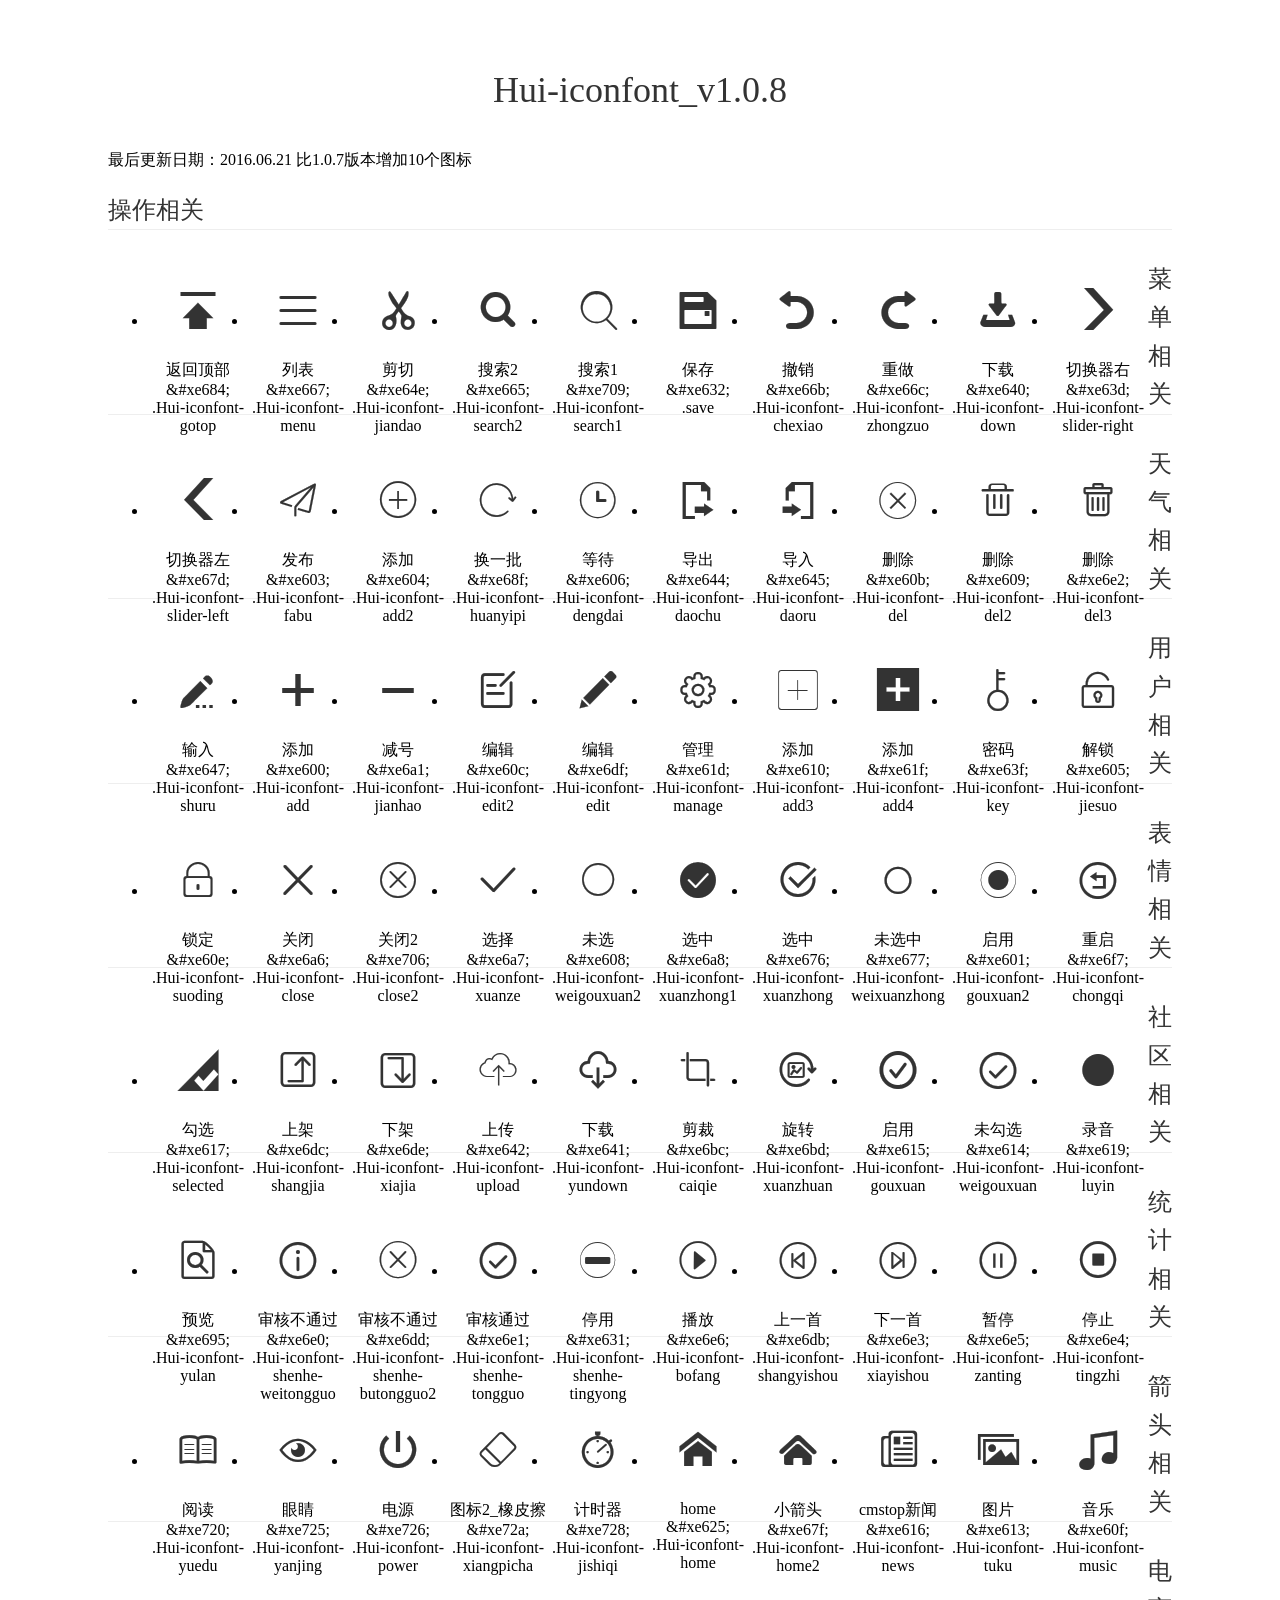
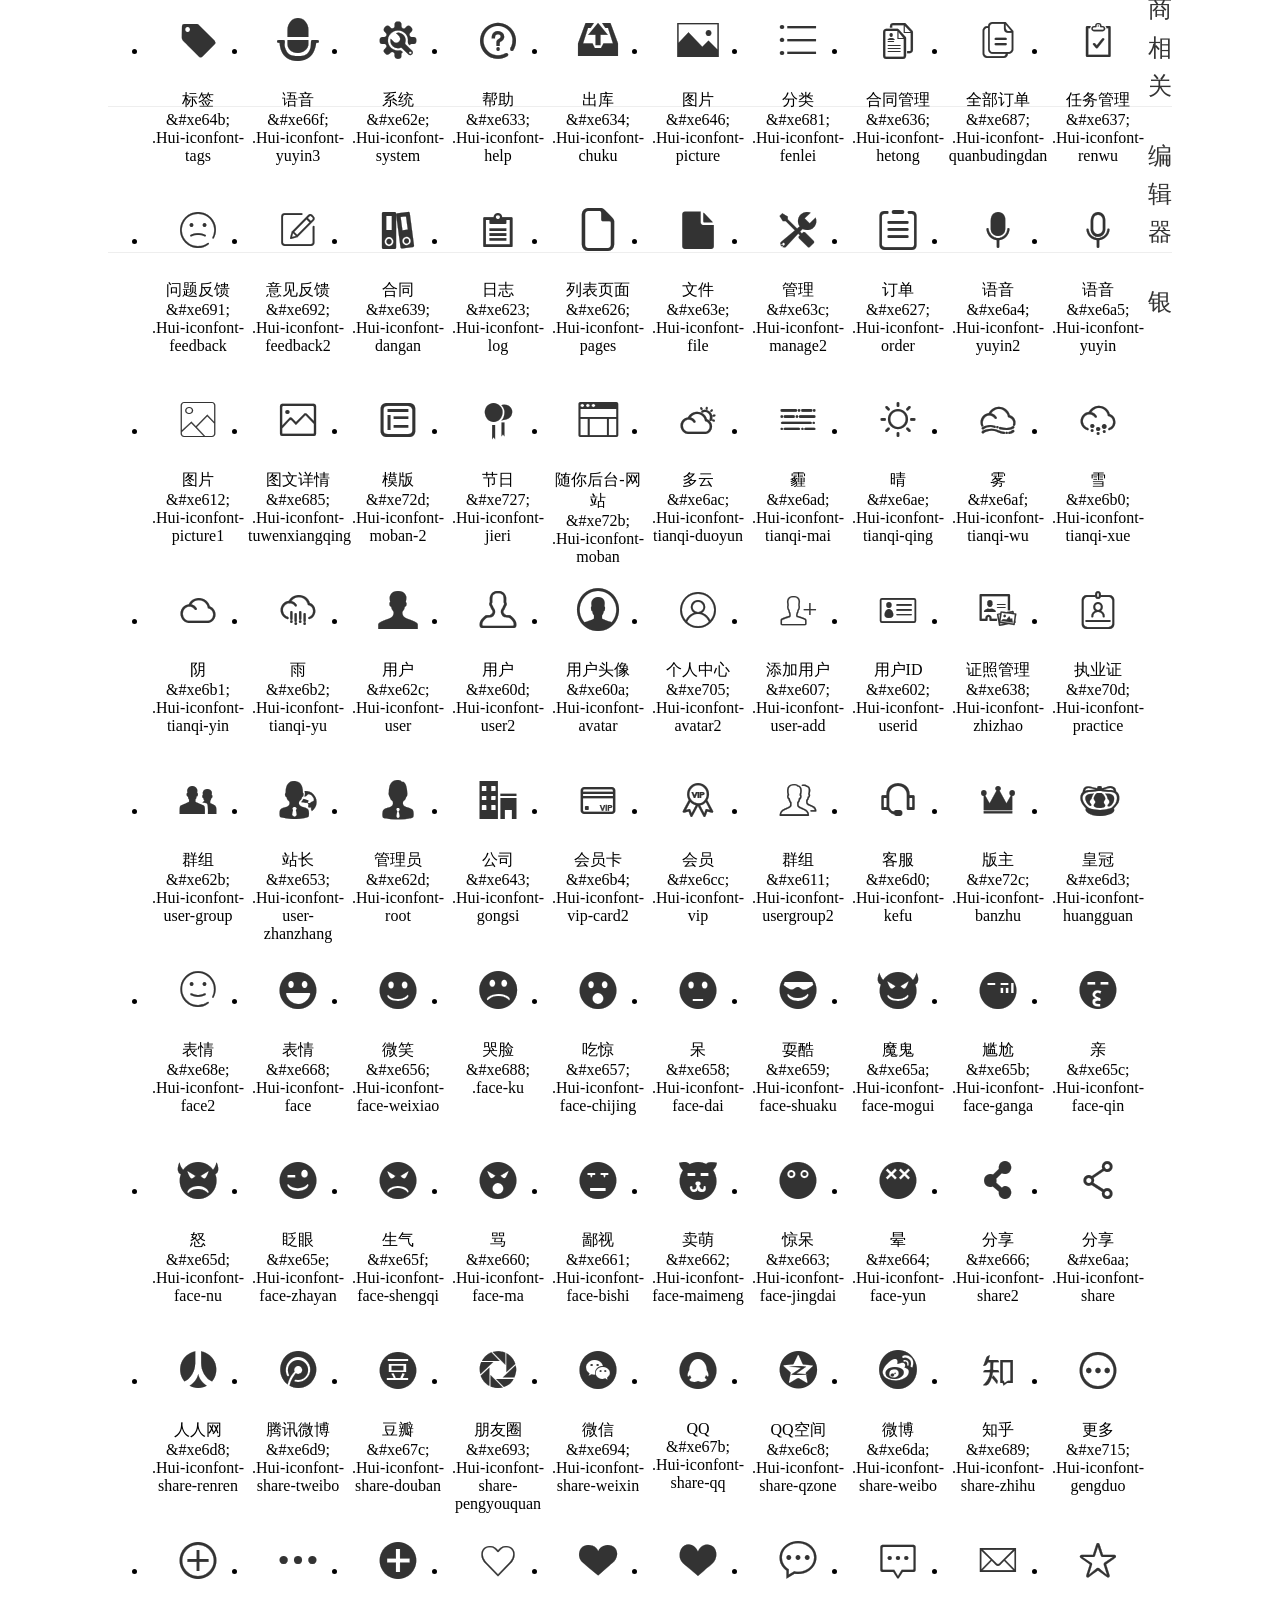
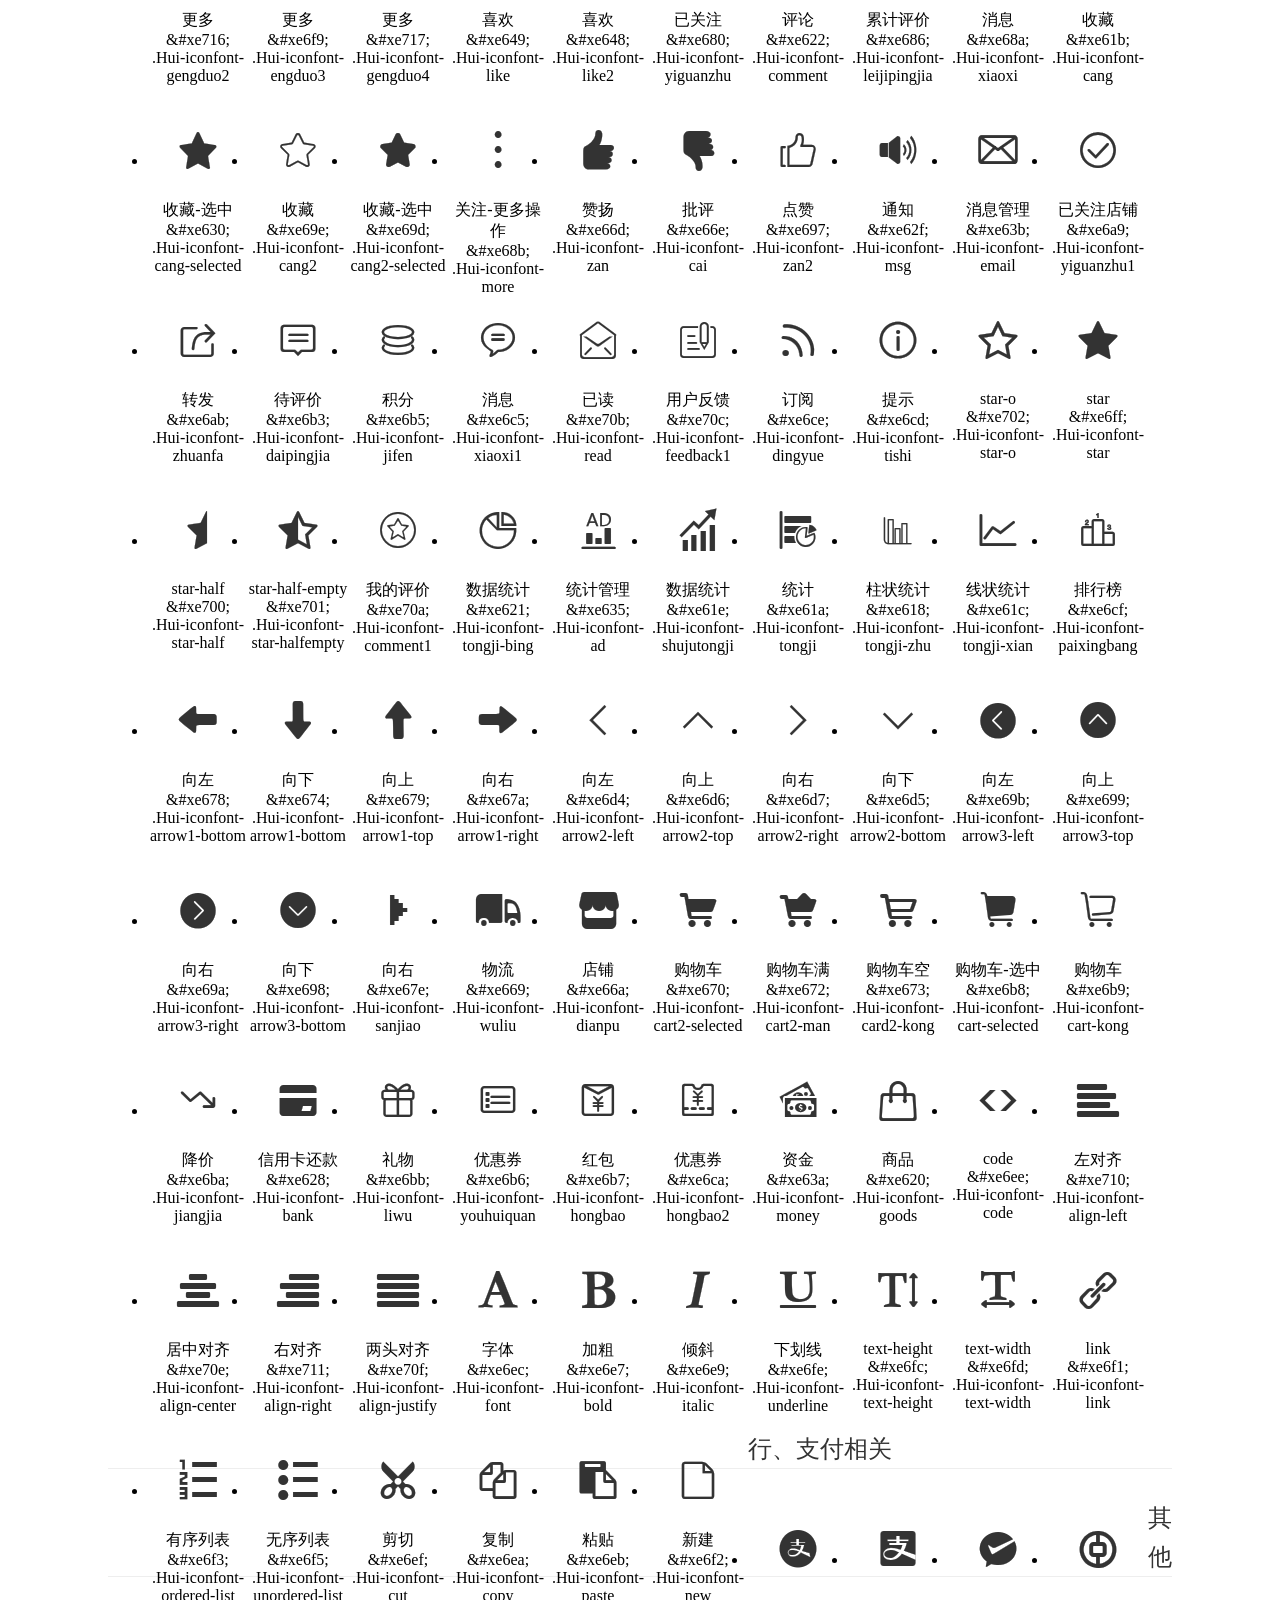
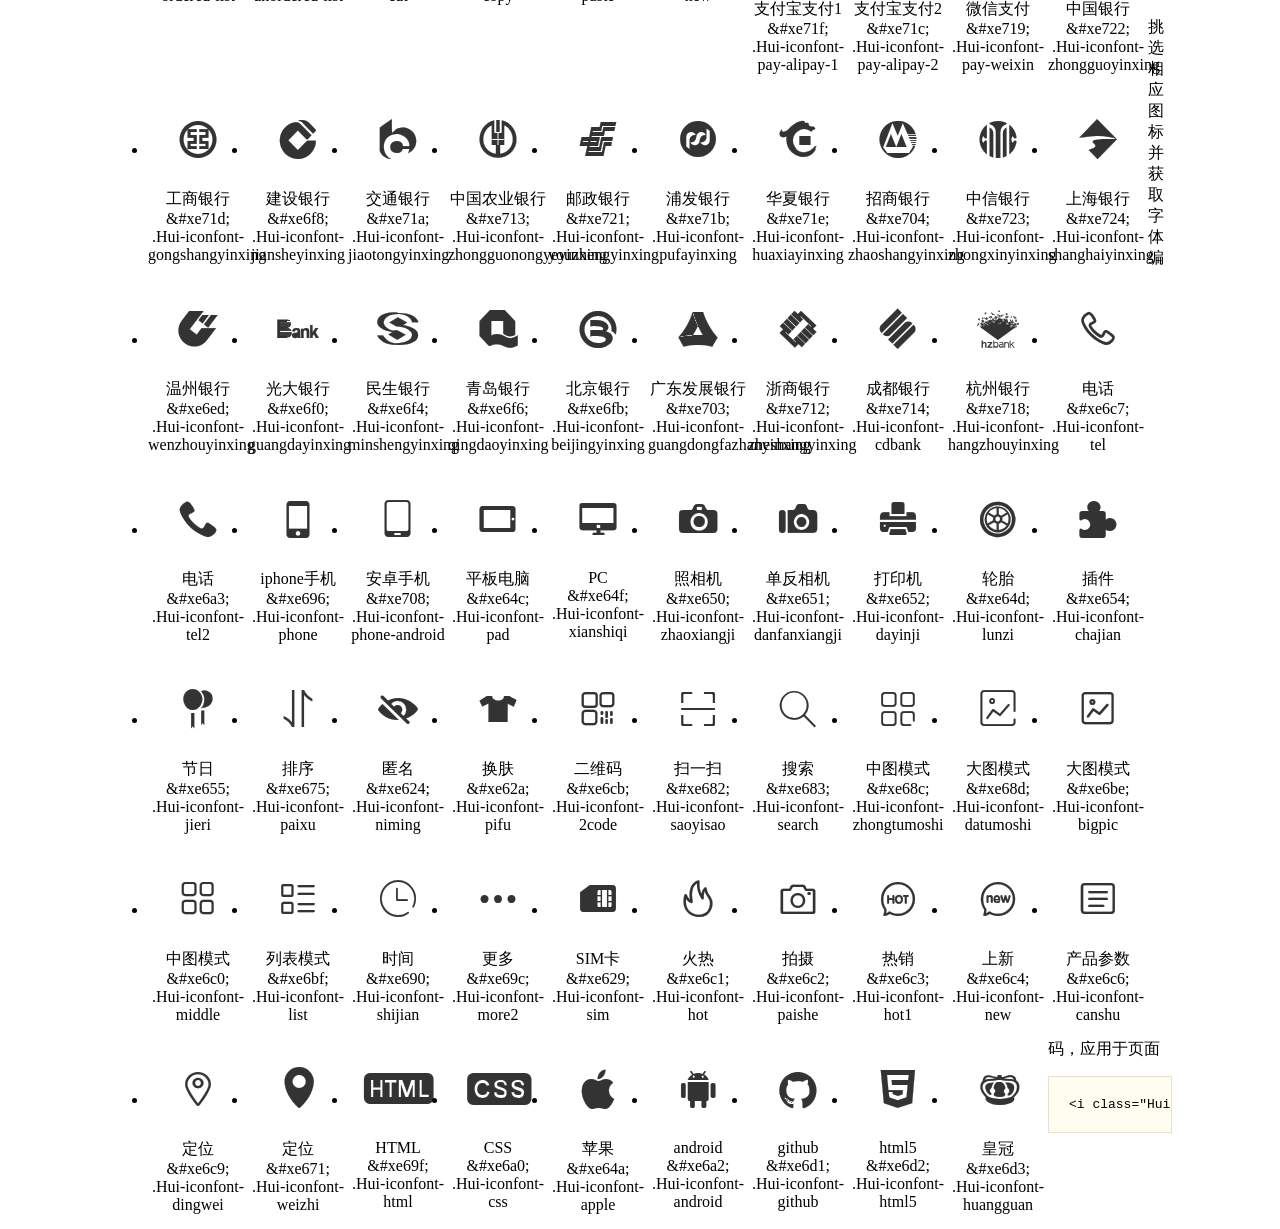
<file: src/main/resources/static/static/Hui-iconfont/1.0.8/demo.html>
<!DOCTYPE html>
<html>
<head>
<meta charset="utf-8"/>
<title>Hui-iconfont_v1.0.8</title>
<link href="http://static.h-ui.net/h-ui/css/H-ui.min.css" rel="stylesheet" type="text/css" />
<link rel="stylesheet" href="iconfont.css">
<style type="text/css">
.main {padding: 30px 100px;}
.main h1{font-size:36px; line-height:1.6; color:#333; text-align:center;margin-bottom:30px; font-weight:normal}
.main h2{ font-size:24px;line-height:1.6;color:#333;margin-bottom:30px; border-bottom: 1px solid #eee; font-weight:normal}

.helps { margin-top: 40px}
.helps pre{padding: 20px;margin: 10px 0;border: solid 1px #e7e1cd;background-color: #fffdef;overflow: auto}
.icon_lists li{float: left;width: 100px;height: 190px;text-align: center}
.icon_lists .Hui-iconfont{font-size: 42px;line-height: 100px;margin: 10px 0;color: #333;-webkit-transition: font-size 0.25s ease-out 0s;-moz-transition: font-size 0.25s ease-out 0s;transition: font-size 0.25s ease-out 0s}
.icon_lists .Hui-iconfont:hover { font-size: 100px}
</style>
</head>
<body>
<div class="main">
	<h1>Hui-iconfont_v1.0.8</h1>
	<p class="text-c c-999">最后更新日期：2016.06.21  比1.0.7版本增加10个图标</p>
	
	<h2>操作相关</h2>
	<ul class="icon_lists cl">
		<li> <i class="icon Hui-iconfont">&#xe684;</i>
			<div class="name">返回顶部</div>
			<div class="code">&amp;#xe684;</div>
			<div class="fontclass">.Hui-iconfont-gotop</div>
		</li>
		<li><i class="icon Hui-iconfont">&#xe667;</i>
            <div class="name">列表</div>
            <div class="code">&amp;#xe667;</div>
            <div class="fontclass">.Hui-iconfont-menu</div>
        </li>
		<li> <i class="icon Hui-iconfont">&#xe64e;</i>
			<div class="name">剪切</div>
			<div class="code">&amp;#xe64e;</div>
			<div class="fontclass">.Hui-iconfont-jiandao</div>
		</li>
		<li> <i class="icon Hui-iconfont">&#xe665;</i>
			<div class="name">搜索2</div>
			<div class="code">&amp;#xe665;</div>
			<div class="fontclass">.Hui-iconfont-search2</div>
		</li>
		<li>
        	<i class="icon Hui-iconfont">&#xe709;</i>
            <div class="name">搜索1</div>
            <div class="code">&amp;#xe709;</div>
            <div class="fontclass">.Hui-iconfont-search1</div>
        </li>
		<li> <i class="icon Hui-iconfont">&#xe632;</i>
			<div class="name">保存</div>
			<div class="code">&amp;#xe632;</div>
			<div class="fontclass">.save</div>
		</li>
		<li> <i class="icon Hui-iconfont">&#xe66b;</i>
			<div class="name">撤销</div>
			<div class="code">&amp;#xe66b;</div>
			<div class="fontclass">.Hui-iconfont-chexiao</div>
		</li>
		<li> <i class="icon Hui-iconfont">&#xe66c;</i>
			<div class="name">重做</div>
			<div class="code">&amp;#xe66c;</div>
			<div class="fontclass">.Hui-iconfont-zhongzuo</div>
		</li>
		<li> <i class="icon Hui-iconfont">&#xe640;</i>
			<div class="name">下载</div>
			<div class="code">&amp;#xe640;</div>
			<div class="fontclass">.Hui-iconfont-down</div>
		</li>
		<li> <i class="icon Hui-iconfont">&#xe63d;</i>
			<div class="name">切换器右</div>
			<div class="code">&amp;#xe63d;</div>
			<div class="fontclass">.Hui-iconfont-slider-right</div>
		</li>
		<li> <i class="icon Hui-iconfont">&#xe67d;</i>
			<div class="name">切换器左</div>
			<div class="code">&amp;#xe67d;</div>
			<div class="fontclass">.Hui-iconfont-slider-left</div>
		</li>
		<li> <i class="icon Hui-iconfont">&#xe603;</i>
			<div class="name">发布</div>
			<div class="code">&amp;#xe603;</div>
			<div class="fontclass">.Hui-iconfont-fabu</div>
		</li>
		<li> <i class="icon Hui-iconfont">&#xe604;</i>
			<div class="name">添加</div>
			<div class="code">&amp;#xe604;</div>
			<div class="fontclass">.Hui-iconfont-add2</div>
		</li>
		<li> <i class="icon Hui-iconfont">&#xe68f;</i>
			<div class="name">换一批</div>
			<div class="code">&amp;#xe68f;</div>
			<div class="fontclass">.Hui-iconfont-huanyipi</div>
		</li>
		<li> <i class="icon Hui-iconfont">&#xe606;</i>
			<div class="name">等待</div>
			<div class="code">&amp;#xe606;</div>
			<div class="fontclass">.Hui-iconfont-dengdai</div>
		</li>
		<li> <i class="icon Hui-iconfont">&#xe644;</i>
			<div class="name">导出</div>
			<div class="code">&amp;#xe644;</div>
			<div class="fontclass">.Hui-iconfont-daochu</div>
		</li>
		<li> <i class="icon Hui-iconfont">&#xe645;</i>
			<div class="name">导入</div>
			<div class="code">&amp;#xe645;</div>
			<div class="fontclass">.Hui-iconfont-daoru</div>
		</li>
		<li> <i class="icon Hui-iconfont">&#xe60b;</i>
			<div class="name">删除</div>
			<div class="code">&amp;#xe60b;</div>
			<div class="fontclass">.Hui-iconfont-del</div>
		</li>
		<li> <i class="icon Hui-iconfont">&#xe609;</i>
			<div class="name">删除</div>
			<div class="code">&amp;#xe609;</div>
			<div class="fontclass">.Hui-iconfont-del2</div>
		</li>
		<li> <i class="icon Hui-iconfont">&#xe6e2;</i>
			<div class="name">删除</div>
			<div class="code">&amp;#xe6e2;</div>
			<div class="fontclass">.Hui-iconfont-del3</div>
		</li>
		<li> <i class="icon Hui-iconfont">&#xe647;</i>
			<div class="name">输入</div>
			<div class="code">&amp;#xe647;</div>
			<div class="fontclass">.Hui-iconfont-shuru</div>
		</li>
		<li> <i class="icon Hui-iconfont">&#xe600;</i>
			<div class="name">添加</div>
			<div class="code">&amp;#xe600;</div>
			<div class="fontclass">.Hui-iconfont-add</div>
		</li>
		<li> <i class="icon Hui-iconfont">&#xe6a1;</i>
			<div class="name">减号</div>
			<div class="code">&amp;#xe6a1;</div>
			<div class="fontclass">.Hui-iconfont-jianhao</div>
		</li>
		<li> <i class="icon Hui-iconfont">&#xe60c;</i>
			<div class="name">编辑</div>
			<div class="code">&amp;#xe60c;</div>
			<div class="fontclass">.Hui-iconfont-edit2</div>
		</li>
		<li> <i class="icon Hui-iconfont">&#xe6df;</i>
			<div class="name">编辑</div>
			<div class="code">&amp;#xe6df;</div>
			<div class="fontclass">.Hui-iconfont-edit</div>
		</li>
		<li> <i class="icon Hui-iconfont">&#xe61d;</i>
			<div class="name">管理</div>
			<div class="code">&amp;#xe61d;</div>
			<div class="fontclass">.Hui-iconfont-manage</div>
		</li>
		<li> <i class="icon Hui-iconfont">&#xe610;</i>
			<div class="name">添加</div>
			<div class="code">&amp;#xe610;</div>
			<div class="fontclass">.Hui-iconfont-add3</div>
		</li>
		<li> <i class="icon Hui-iconfont">&#xe61f;</i>
			<div class="name">添加</div>
			<div class="code">&amp;#xe61f;</div>
			<div class="fontclass">.Hui-iconfont-add4</div>
		</li>
		<li> <i class="icon Hui-iconfont">&#xe63f;</i>
			<div class="name">密码</div>
			<div class="code">&amp;#xe63f;</div>
			<div class="fontclass">.Hui-iconfont-key</div>
		</li>
		<li> <i class="icon Hui-iconfont">&#xe605;</i>
			<div class="name">解锁</div>
			<div class="code">&amp;#xe605;</div>
			<div class="fontclass">.Hui-iconfont-jiesuo</div>
		</li>
		<li> <i class="icon Hui-iconfont">&#xe60e;</i>
			<div class="name">锁定</div>
			<div class="code">&amp;#xe60e;</div>
			<div class="fontclass">.Hui-iconfont-suoding</div>
		</li>
		<li> <i class="icon Hui-iconfont">&#xe6a6;</i>
			<div class="name">关闭</div>
			<div class="code">&amp;#xe6a6;</div>
			<div class="fontclass">.Hui-iconfont-close</div>
		</li>
		<li>
        	<i class="icon Hui-iconfont">&#xe706;</i>
            <div class="name">关闭2</div>
            <div class="code">&amp;#xe706;</div>
            <div class="fontclass">.Hui-iconfont-close2</div>
        </li>
		<li> <i class="icon Hui-iconfont">&#xe6a7;</i>
			<div class="name">选择</div>
			<div class="code">&amp;#xe6a7;</div>
			<div class="fontclass">.Hui-iconfont-xuanze</div>
		</li>
		<li> <i class="icon Hui-iconfont">&#xe608;</i>
			<div class="name">未选</div>
			<div class="code">&amp;#xe608;</div>
			<div class="fontclass">.Hui-iconfont-weigouxuan2</div>
		</li>
		<li> <i class="icon Hui-iconfont">&#xe6a8;</i>
			<div class="name">选中</div>
			<div class="code">&amp;#xe6a8;</div>
			<div class="fontclass">.Hui-iconfont-xuanzhong1</div>
		</li>
		<li> <i class="icon Hui-iconfont">&#xe676;</i>
			<div class="name">选中</div>
			<div class="code">&amp;#xe676;</div>
			<div class="fontclass">.Hui-iconfont-xuanzhong</div>
		</li>
		<li> <i class="icon Hui-iconfont">&#xe677;</i>
			<div class="name">未选中</div>
			<div class="code">&amp;#xe677;</div>
			<div class="fontclass">.Hui-iconfont-weixuanzhong</div>
		</li>
		<li> <i class="icon Hui-iconfont">&#xe601;</i>
			<div class="name">启用</div>
			<div class="code">&amp;#xe601;</div>
			<div class="fontclass">.Hui-iconfont-gouxuan2</div>
		</li>
		<li> <i class="icon Hui-iconfont">&#xe6f7;</i>
			<div class="name">重启</div>
			<div class="code">&amp;#xe6f7;</div>
			<div class="fontclass">.Hui-iconfont-chongqi</div>
		</li>
		<li> <i class="icon Hui-iconfont">&#xe617;</i>
			<div class="name">勾选</div>
			<div class="code">&amp;#xe617;</div>
			<div class="fontclass">.Hui-iconfont-selected</div>
		</li>
		<li> <i class="icon Hui-iconfont">&#xe6dc;</i>
			<div class="name">上架</div>
			<div class="code">&amp;#xe6dc;</div>
			<div class="fontclass">.Hui-iconfont-shangjia</div>
		</li>
		<li> <i class="icon Hui-iconfont">&#xe6de;</i>
			<div class="name">下架</div>
			<div class="code">&amp;#xe6de;</div>
			<div class="fontclass">.Hui-iconfont-xiajia</div>
		</li>
		<li> <i class="icon Hui-iconfont">&#xe642;</i>
			<div class="name">上传</div>
			<div class="code">&amp;#xe642;</div>
			<div class="fontclass">.Hui-iconfont-upload</div>
		</li>
		<li> <i class="icon Hui-iconfont">&#xe641;</i>
			<div class="name">下载</div>
			<div class="code">&amp;#xe641;</div>
			<div class="fontclass">.Hui-iconfont-yundown</div>
		</li>
		<li> <i class="icon Hui-iconfont">&#xe6bc;</i>
			<div class="name">剪裁</div>
			<div class="code">&amp;#xe6bc;</div>
			<div class="fontclass">.Hui-iconfont-caiqie</div>
		</li>
		<li> <i class="icon Hui-iconfont">&#xe6bd;</i>
			<div class="name">旋转</div>
			<div class="code">&amp;#xe6bd;</div>
			<div class="fontclass">.Hui-iconfont-xuanzhuan</div>
		</li>
		<li> <i class="icon Hui-iconfont">&#xe615;</i>
			<div class="name">启用</div>
			<div class="code">&amp;#xe615;</div>
			<div class="fontclass">.Hui-iconfont-gouxuan</div>
		</li>
		<li> <i class="icon Hui-iconfont">&#xe6e1;</i>
			<div class="name">未勾选</div>
			<div class="code">&amp;#xe614;</div>
			<div class="fontclass">.Hui-iconfont-weigouxuan</div>
		</li>
		<li> <i class="icon Hui-iconfont">&#xe619;</i>
			<div class="name">录音</div>
			<div class="code">&amp;#xe619;</div>
			<div class="fontclass">.Hui-iconfont-luyin</div>
		</li>
		
		<li> <i class="icon Hui-iconfont">&#xe695;</i>
			<div class="name">预览</div>
			<div class="code">&amp;#xe695;</div>
			<div class="fontclass">.Hui-iconfont-yulan</div>
		</li>
		<li> <i class="icon Hui-iconfont">&#xe6e0;</i>
			<div class="name">审核不通过</div>
			<div class="code">&amp;#xe6e0;</div>
			<div class="fontclass">.Hui-iconfont-shenhe-weitongguo</div>
		</li>
		<li> <i class="icon Hui-iconfont">&#xe6dd;</i>
			<div class="name">审核不通过</div>
			<div class="code">&amp;#xe6dd;</div>
			<div class="fontclass">.Hui-iconfont-shenhe-butongguo2</div>
		</li>
		<li> <i class="icon Hui-iconfont">&#xe6e1;</i>
			<div class="name">审核通过</div>
			<div class="code">&amp;#xe6e1;</div>
			<div class="fontclass">.Hui-iconfont-shenhe-tongguo</div>
		</li>
		<li>
			<i class="icon Hui-iconfont">&#xe631;</i>
			<div class="name">停用</div>
			<div class="code">&amp;#xe631;</div>
			<div class="fontclass">.Hui-iconfont-shenhe-tingyong</div>
		</li>
		<li>
            <i class="icon Hui-iconfont">&#xe6e6;</i>
            <div class="name">播放</div>
            <div class="code">&amp;#xe6e6;</div>
            <div class="fontclass">.Hui-iconfont-bofang</div>
        </li>
        <li>
        	<i class="icon Hui-iconfont">&#xe6db;</i>
            <div class="name">上一首</div>
            <div class="code">&amp;#xe6db;</div>
            <div class="fontclass">.Hui-iconfont-shangyishou</div>
        </li>
        <li>
        	<i class="icon Hui-iconfont">&#xe6e3;</i>
            <div class="name">下一首</div>
            <div class="code">&amp;#xe6e3;</div>
            <div class="fontclass">.Hui-iconfont-xiayishou</div>
        </li>
        <li>
        	<i class="icon Hui-iconfont">&#xe6e5;</i>
            <div class="name">暂停</div>
            <div class="code">&amp;#xe6e5;</div>
            <div class="fontclass">.Hui-iconfont-zanting</div>
        </li>
        <li>
        	<i class="icon Hui-iconfont">&#xe6e4;</i>
            <div class="name">停止</div>
            <div class="code">&amp;#xe6e4;</div>
            <div class="fontclass">.Hui-iconfont-tingzhi</div>
        </li>
		<li>
			<i class="icon Hui-iconfont">&#xe720;</i>
			<div class="name">阅读</div>
			<div class="code">&amp;#xe720;</div>
			<div class="fontclass">.Hui-iconfont-yuedu</div>
		</li>
		<li>
			<i class="icon Hui-iconfont">&#xe725;</i>
			<div class="name">眼睛</div>
			<div class="code">&amp;#xe725;</div>
			<div class="fontclass">.Hui-iconfont-yanjing</div>
		</li>
		<li>
			<i class="icon Hui-iconfont">&#xe726;</i>
			<div class="name">电源</div>
			<div class="code">&amp;#xe726;</div>
			<div class="fontclass">.Hui-iconfont-power</div>
		</li>
		<li>
			<i class="icon Hui-iconfont">&#xe72a;</i>
			<div class="name">图标2_橡皮擦</div>
			<div class="code">&amp;#xe72a;</div>
			<div class="fontclass">.Hui-iconfont-xiangpicha</div>
		</li>
		<li>
			<i class="icon Hui-iconfont">&#xe728;</i>
			<div class="name">计时器</div>
			<div class="code">&amp;#xe728;</div>
			<div class="fontclass">.Hui-iconfont-jishiqi</div>
		</li>
		
	</ul>
	<h2>菜单相关</h2>
	<ul class="icon_lists cl">
		<li> <i class="icon Hui-iconfont">&#xe625;</i>
			<div class="name">home</div>
			<div class="code">&amp;#xe625;</div>
			<div class="fontclass">.Hui-iconfont-home</div>
		</li>
		<li> <i class="icon Hui-iconfont">&#xe67f;</i>
			<div class="name">小箭头</div>
			<div class="code">&amp;#xe67f;</div>
			<div class="fontclass">.Hui-iconfont-home2</div>
		</li>
		<li> <i class="icon Hui-iconfont">&#xe616;</i>
			<div class="name">cmstop新闻</div>
			<div class="code">&amp;#xe616;</div>
			<div class="fontclass">.Hui-iconfont-news</div>
		</li>
		<li> <i class="icon Hui-iconfont">&#xe613;</i>
			<div class="name">图片</div>
			<div class="code">&amp;#xe613;</div>
			<div class="fontclass">.Hui-iconfont-tuku</div>
		</li>
		<li> <i class="icon Hui-iconfont">&#xe60f;</i>
			<div class="name">音乐</div>
			<div class="code">&amp;#xe60f;</div>
			<div class="fontclass">.Hui-iconfont-music</div>
		</li>
		<li> <i class="icon Hui-iconfont">&#xe64b;</i>
			<div class="name">标签</div>
			<div class="code">&amp;#xe64b;</div>
			<div class="fontclass">.Hui-iconfont-tags</div>
		</li>
		<li> <i class="icon Hui-iconfont">&#xe66f;</i>
			<div class="name">语音</div>
			<div class="code">&amp;#xe66f;</div>
			<div class="fontclass">.Hui-iconfont-yuyin3</div>
		</li>
		<li> <i class="icon Hui-iconfont">&#xe62e;</i>
			<div class="name">系统</div>
			<div class="code">&amp;#xe62e;</div>
			<div class="fontclass">.Hui-iconfont-system</div>
		</li>
		<li> <i class="icon Hui-iconfont">&#xe633;</i>
			<div class="name">帮助</div>
			<div class="code">&amp;#xe633;</div>
			<div class="fontclass">.Hui-iconfont-help</div>
		</li>
		<li> <i class="icon Hui-iconfont">&#xe634;</i>
			<div class="name">出库</div>
			<div class="code">&amp;#xe634;</div>
			<div class="fontclass">.Hui-iconfont-chuku</div>
		</li>
		<li> <i class="icon Hui-iconfont">&#xe646;</i>
			<div class="name">图片</div>
			<div class="code">&amp;#xe646;</div>
			<div class="fontclass">.Hui-iconfont-picture</div>
		</li>
		<li> <i class="icon Hui-iconfont">&#xe681;</i>
			<div class="name">分类</div>
			<div class="code">&amp;#xe681;</div>
			<div class="fontclass">.Hui-iconfont-fenlei</div>
		</li>
		<li> <i class="icon Hui-iconfont">&#xe636;</i>
			<div class="name">合同管理</div>
			<div class="code">&amp;#xe636;</div>
			<div class="fontclass">.Hui-iconfont-hetong</div>
		</li>
		<li> <i class="icon Hui-iconfont">&#xe687;</i>
			<div class="name">全部订单</div>
			<div class="code">&amp;#xe687;</div>
			<div class="fontclass">.Hui-iconfont-quanbudingdan</div>
		</li>
		<li> <i class="icon Hui-iconfont">&#xe637;</i>
			<div class="name">任务管理</div>
			<div class="code">&amp;#xe637;</div>
			<div class="fontclass">.Hui-iconfont-renwu</div>
		</li>
		<li> <i class="icon Hui-iconfont">&#xe691;</i>
			<div class="name">问题反馈</div>
			<div class="code">&amp;#xe691;</div>
			<div class="fontclass">.Hui-iconfont-feedback</div>
		</li>
		<li> <i class="icon Hui-iconfont">&#xe692;</i>
			<div class="name">意见反馈</div>
			<div class="code">&amp;#xe692;</div>
			<div class="fontclass">.Hui-iconfont-feedback2</div>
		</li>
		<li> <i class="icon Hui-iconfont">&#xe639;</i>
			<div class="name">合同</div>
			<div class="code">&amp;#xe639;</div>
			<div class="fontclass">.Hui-iconfont-dangan</div>
		</li>
		<li> <i class="icon Hui-iconfont">&#xe623;</i>
			<div class="name">日志</div>
			<div class="code">&amp;#xe623;</div>
			<div class="fontclass">.Hui-iconfont-log</div>
		</li>
		<li> <i class="icon Hui-iconfont">&#xe626;</i>
			<div class="name">列表页面</div>
			<div class="code">&amp;#xe626;</div>
			<div class="fontclass">.Hui-iconfont-pages</div>
		</li>
		<li> <i class="icon Hui-iconfont">&#xe63e;</i>
			<div class="name">文件</div>
			<div class="code">&amp;#xe63e;</div>
			<div class="fontclass">.Hui-iconfont-file</div>
		</li>
		<li> <i class="icon Hui-iconfont">&#xe63c;</i>
			<div class="name">管理</div>
			<div class="code">&amp;#xe63c;</div>
			<div class="fontclass">.Hui-iconfont-manage2</div>
		</li>
		<li> <i class="icon Hui-iconfont">&#xe627;</i>
			<div class="name">订单</div>
			<div class="code">&amp;#xe627;</div>
			<div class="fontclass">.Hui-iconfont-order</div>
		</li>
		<li> <i class="icon Hui-iconfont">&#xe6a4;</i>
			<div class="name">语音</div>
			<div class="code">&amp;#xe6a4;</div>
			<div class="fontclass">.Hui-iconfont-yuyin2</div>
		</li>
		<li> <i class="icon Hui-iconfont">&#xe6a5;</i>
			<div class="name">语音</div>
			<div class="code">&amp;#xe6a5;</div>
			<div class="fontclass">.Hui-iconfont-yuyin</div>
		</li>
		<li> <i class="icon Hui-iconfont">&#xe612;</i>
			<div class="name">图片</div>
			<div class="code">&amp;#xe612;</div>
			<div class="fontclass">.Hui-iconfont-picture1</div>
		</li>
		<li> <i class="icon Hui-iconfont">&#xe685;</i>
			<div class="name">图文详情</div>
			<div class="code">&amp;#xe685;</div>
			<div class="fontclass">.Hui-iconfont-tuwenxiangqing</div>
		</li>
		<li>
			<i class="icon Hui-iconfont">&#xe72d;</i>
			<div class="name">模版</div>
			<div class="code">&amp;#xe72d;</div>
			<div class="fontclass">.Hui-iconfont-moban-2</div>
		</li>
		<li>
			<i class="icon Hui-iconfont">&#xe727;</i>
			<div class="name">节日</div>
			<div class="code">&amp;#xe727;</div>
			<div class="fontclass">.Hui-iconfont-jieri</div>
		</li>
		<li>
			<i class="icon Hui-iconfont">&#xe72b;</i>
			<div class="name">随你后台-网站</div>
			<div class="code">&amp;#xe72b;</div>
			<div class="fontclass">.Hui-iconfont-moban</div>
		</li>
	</ul>
	<h2>天气相关</h2>
	<ul class="icon_lists cl">
		<li> <i class="icon Hui-iconfont">&#xe6ac;</i>
			<div class="name">多云</div>
			<div class="code">&amp;#xe6ac;</div>
			<div class="fontclass">.Hui-iconfont-tianqi-duoyun</div>
		</li>
		<li> <i class="icon Hui-iconfont">&#xe6ad;</i>
			<div class="name">霾</div>
			<div class="code">&amp;#xe6ad;</div>
			<div class="fontclass">.Hui-iconfont-tianqi-mai</div>
		</li>
		<li> <i class="icon Hui-iconfont">&#xe6ae;</i>
			<div class="name">晴</div>
			<div class="code">&amp;#xe6ae;</div>
			<div class="fontclass">.Hui-iconfont-tianqi-qing</div>
		</li>
		<li> <i class="icon Hui-iconfont">&#xe6af;</i>
			<div class="name">雾</div>
			<div class="code">&amp;#xe6af;</div>
			<div class="fontclass">.Hui-iconfont-tianqi-wu</div>
		</li>
		<li> <i class="icon Hui-iconfont">&#xe6b0;</i>
			<div class="name">雪</div>
			<div class="code">&amp;#xe6b0;</div>
			<div class="fontclass">.Hui-iconfont-tianqi-xue</div>
		</li>
		<li> <i class="icon Hui-iconfont">&#xe6b1;</i>
			<div class="name">阴</div>
			<div class="code">&amp;#xe6b1;</div>
			<div class="fontclass">.Hui-iconfont-tianqi-yin</div>
		</li>
		<li> <i class="icon Hui-iconfont">&#xe6b2;</i>
			<div class="name">雨</div>
			<div class="code">&amp;#xe6b2;</div>
			<div class="fontclass">.Hui-iconfont-tianqi-yu</div>
		</li>
	</ul>
	<h2>用户相关</h2>
	<ul class="icon_lists cl">
		<li> <i class="icon Hui-iconfont">&#xe62c;</i>
			<div class="name">用户</div>
			<div class="code">&amp;#xe62c;</div>
			<div class="fontclass">.Hui-iconfont-user</div>
		</li>
		<li> <i class="icon Hui-iconfont">&#xe60d;</i>
			<div class="name">用户</div>
			<div class="code">&amp;#xe60d;</div>
			<div class="fontclass">.Hui-iconfont-user2</div>
		</li>
		<li> <i class="icon Hui-iconfont">&#xe60a;</i>
			<div class="name">用户头像</div>
			<div class="code">&amp;#xe60a;</div>
			<div class="fontclass">.Hui-iconfont-avatar</div>
		</li>
		<li>
        	<i class="icon Hui-iconfont">&#xe705;</i>
            <div class="name">个人中心</div>
            <div class="code">&amp;#xe705;</div>
            <div class="fontclass">.Hui-iconfont-avatar2</div>
        </li>
		<li> <i class="icon Hui-iconfont">&#xe607;</i>
			<div class="name">添加用户</div>
			<div class="code">&amp;#xe607;</div>
			<div class="fontclass">.Hui-iconfont-user-add</div>
		</li>
		<li> <i class="icon Hui-iconfont">&#xe602;</i>
			<div class="name">用户ID</div>
			<div class="code">&amp;#xe602;</div>
			<div class="fontclass">.Hui-iconfont-userid</div>
		</li>
		<li> <i class="icon Hui-iconfont">&#xe638;</i>
			<div class="name">证照管理</div>
			<div class="code">&amp;#xe638;</div>
			<div class="fontclass">.Hui-iconfont-zhizhao</div>
		</li>
		<li>
        	<i class="icon Hui-iconfont">&#xe70d;</i>
            <div class="name">执业证</div>
            <div class="code">&amp;#xe70d;</div>
            <div class="fontclass">.Hui-iconfont-practice</div>
        </li>
		<li> <i class="icon Hui-iconfont">&#xe62b;</i>
			<div class="name">群组</div>
			<div class="code">&amp;#xe62b;</div>
			<div class="fontclass">.Hui-iconfont-user-group</div>
		</li>
		<li> <i class="icon Hui-iconfont">&#xe653;</i>
			<div class="name">站长</div>
			<div class="code">&amp;#xe653;</div>
			<div class="fontclass">.Hui-iconfont-user-zhanzhang</div>
		</li>
		<li> <i class="icon Hui-iconfont">&#xe62d;</i>
			<div class="name">管理员</div>
			<div class="code">&amp;#xe62d;</div>
			<div class="fontclass">.Hui-iconfont-root</div>
		</li>
		<li> <i class="icon Hui-iconfont">&#xe643;</i>
			<div class="name">公司</div>
			<div class="code">&amp;#xe643;</div>
			<div class="fontclass">.Hui-iconfont-gongsi</div>
		</li>
		<li> <i class="icon Hui-iconfont">&#xe6b4;</i>
			<div class="name">会员卡</div>
			<div class="code">&amp;#xe6b4;</div>
			<div class="fontclass">.Hui-iconfont-vip-card2</div>
		</li>
		<li> <i class="icon Hui-iconfont">&#xe6cc;</i>
			<div class="name">会员</div>
			<div class="code">&amp;#xe6cc;</div>
			<div class="fontclass">.Hui-iconfont-vip</div>
		</li>
		<li> <i class="icon Hui-iconfont">&#xe611;</i>
			<div class="name">群组</div>
			<div class="code">&amp;#xe611;</div>
			<div class="fontclass">.Hui-iconfont-usergroup2</div>
		</li>
		<li> <i class="icon Hui-iconfont">&#xe6d0;</i>
			<div class="name">客服</div>
			<div class="code">&amp;#xe6d0;</div>
			<div class="fontclass">.Hui-iconfont-kefu</div>
		</li>
		<li>
			<i class="icon Hui-iconfont">&#xe72c;</i>
			<div class="name">版主</div>
			<div class="code">&amp;#xe72c;</div>
			<div class="fontclass">.Hui-iconfont-banzhu</div>
		</li>
		<li>
			<i class="icon Hui-iconfont">&#xe6d3;</i>
			<div class="name">皇冠</div>
			<div class="code">&amp;#xe6d3;</div>
			<div class="fontclass">.Hui-iconfont-huangguan</div>
		</li>
	</ul>
	<h2>表情相关</h2>
	<ul class="icon_lists cl">
		<li> <i class="icon Hui-iconfont">&#xe68e;</i>
			<div class="name">表情</div>
			<div class="code">&amp;#xe68e;</div>
			<div class="fontclass">.Hui-iconfont-face2</div>
		</li>
		<li> <i class="icon Hui-iconfont">&#xe668;</i>
			<div class="name">表情</div>
			<div class="code">&amp;#xe668;</div>
			<div class="fontclass">.Hui-iconfont-face</div>
		</li>
		<li> <i class="icon Hui-iconfont">&#xe656;</i>
			<div class="name">微笑</div>
			<div class="code">&amp;#xe656;</div>
			<div class="fontclass">.Hui-iconfont-face-weixiao</div>
		</li>
		<li> <i class="icon Hui-iconfont">&#xe688;</i>
			<div class="name">哭脸</div>
			<div class="code">&amp;#xe688;</div>
			<div class="fontclass">.face-ku</div>
		</li>
		<li> <i class="icon Hui-iconfont">&#xe657;</i>
			<div class="name">吃惊</div>
			<div class="code">&amp;#xe657;</div>
			<div class="fontclass">.Hui-iconfont-face-chijing</div>
		</li>
		<li> <i class="icon Hui-iconfont">&#xe658;</i>
			<div class="name">呆</div>
			<div class="code">&amp;#xe658;</div>
			<div class="fontclass">.Hui-iconfont-face-dai</div>
		</li>
		<li> <i class="icon Hui-iconfont">&#xe659;</i>
			<div class="name">耍酷</div>
			<div class="code">&amp;#xe659;</div>
			<div class="fontclass">.Hui-iconfont-face-shuaku</div>
		</li>
		<li> <i class="icon Hui-iconfont">&#xe65a;</i>
			<div class="name">魔鬼</div>
			<div class="code">&amp;#xe65a;</div>
			<div class="fontclass">.Hui-iconfont-face-mogui</div>
		</li>
		<li> <i class="icon Hui-iconfont">&#xe65b;</i>
			<div class="name">尴尬</div>
			<div class="code">&amp;#xe65b;</div>
			<div class="fontclass">.Hui-iconfont-face-ganga</div>
		</li>
		<li> <i class="icon Hui-iconfont">&#xe65c;</i>
			<div class="name">亲</div>
			<div class="code">&amp;#xe65c;</div>
			<div class="fontclass">.Hui-iconfont-face-qin</div>
		</li>
		<li> <i class="icon Hui-iconfont">&#xe65d;</i>
			<div class="name">怒</div>
			<div class="code">&amp;#xe65d;</div>
			<div class="fontclass">.Hui-iconfont-face-nu</div>
		</li>
		<li> <i class="icon Hui-iconfont">&#xe65e;</i>
			<div class="name">眨眼</div>
			<div class="code">&amp;#xe65e;</div>
			<div class="fontclass">.Hui-iconfont-face-zhayan</div>
		</li>
		<li> <i class="icon Hui-iconfont">&#xe65f;</i>
			<div class="name">生气</div>
			<div class="code">&amp;#xe65f;</div>
			<div class="fontclass">.Hui-iconfont-face-shengqi</div>
		</li>
		<li> <i class="icon Hui-iconfont">&#xe660;</i>
			<div class="name">骂</div>
			<div class="code">&amp;#xe660;</div>
			<div class="fontclass">.Hui-iconfont-face-ma</div>
		</li>
		<li> <i class="icon Hui-iconfont">&#xe661;</i>
			<div class="name">鄙视</div>
			<div class="code">&amp;#xe661;</div>
			<div class="fontclass">.Hui-iconfont-face-bishi</div>
		</li>
		<li> <i class="icon Hui-iconfont">&#xe662;</i>
			<div class="name">卖萌</div>
			<div class="code">&amp;#xe662;</div>
			<div class="fontclass">.Hui-iconfont-face-maimeng</div>
		</li>
		<li> <i class="icon Hui-iconfont">&#xe663;</i>
			<div class="name">惊呆</div>
			<div class="code">&amp;#xe663;</div>
			<div class="fontclass">.Hui-iconfont-face-jingdai</div>
		</li>
		<li> <i class="icon Hui-iconfont">&#xe664;</i>
			<div class="name">晕</div>
			<div class="code">&amp;#xe664;</div>
			<div class="fontclass">.Hui-iconfont-face-yun</div>
		</li>
	</ul>
	<h2>社区相关</h2>
	<ul class="icon_lists cl">
		<li> <i class="icon Hui-iconfont">&#xe666;</i>
			<div class="name">分享</div>
			<div class="code">&amp;#xe666;</div>
			<div class="fontclass">.Hui-iconfont-share2</div>
		</li>
		<li> <i class="icon Hui-iconfont">&#xe6aa;</i>
			<div class="name">分享</div>
			<div class="code">&amp;#xe6aa;</div>
			<div class="fontclass">.Hui-iconfont-share</div>
		</li>
		<li> <i class="icon Hui-iconfont">&#xe6d8;</i>
			<div class="name">人人网</div>
			<div class="code">&amp;#xe6d8;</div>
			<div class="fontclass">.Hui-iconfont-share-renren</div>
		</li>
		<li> <i class="icon Hui-iconfont">&#xe6d9;</i>
			<div class="name">腾讯微博</div>
			<div class="code">&amp;#xe6d9;</div>
			<div class="fontclass">.Hui-iconfont-share-tweibo</div>
		</li>
		<li>
			<i class="icon Hui-iconfont">&#xe67c;</i>
			<div class="name">豆瓣</div>
			<div class="code">&amp;#xe67c;</div>
			<div class="fontclass">.Hui-iconfont-share-douban</div>
		</li>
		<li>
			<i class="icon Hui-iconfont">&#xe693;</i>
			<div class="name">朋友圈</div>
			<div class="code">&amp;#xe693;</div>
			<div class="fontclass">.Hui-iconfont-share-pengyouquan</div>
		</li>
		<li>
			<i class="icon Hui-iconfont">&#xe694;</i>
			<div class="name">微信</div>
			<div class="code">&amp;#xe694;</div>
			<div class="fontclass">.Hui-iconfont-share-weixin</div>
		</li>
		<li>
			<i class="icon Hui-iconfont">&#xe67b;</i>
			<div class="name">QQ</div>
			<div class="code">&amp;#xe67b;</div>
			<div class="fontclass">.Hui-iconfont-share-qq</div>
		</li>
		<li>
			<i class="icon Hui-iconfont">&#xe6c8;</i>
			<div class="name">QQ空间</div>
			<div class="code">&amp;#xe6c8;</div>
			<div class="fontclass">.Hui-iconfont-share-qzone</div>
		</li>
		<li>
			<i class="icon Hui-iconfont">&#xe6da;</i>
			<div class="name">微博</div>
			<div class="code">&amp;#xe6da;</div>
			<div class="fontclass">.Hui-iconfont-share-weibo</div>
		</li>
			<li> <i class="icon Hui-iconfont">&#xe689;</i>
			<div class="name">知乎</div>
			<div class="code">&amp;#xe689;</div>
			<div class="fontclass">.Hui-iconfont-share-zhihu</div>
		</li>
		<li>
			<i class="icon Hui-iconfont">&#xe715;</i>
			<div class="name">更多</div>
			<div class="code">&amp;#xe715;</div>
			<div class="fontclass">.Hui-iconfont-gengduo</div>
		</li>
		<li>
        	<i class="icon Hui-iconfont">&#xe716;</i>
            <div class="name">更多</div>
            <div class="code">&amp;#xe716;</div>
            <div class="fontclass">.Hui-iconfont-gengduo2</div>
        </li>
		<li>
        	<i class="icon Hui-iconfont">&#xe6f9;</i>
            <div class="name">更多</div>
            <div class="code">&amp;#xe6f9;</div>
            <div class="fontclass">.Hui-iconfont-engduo3</div>
        </li>
         <li>
        	<i class="icon Hui-iconfont">&#xe717;</i>
            <div class="name">更多</div>
            <div class="code">&amp;#xe717;</div>
            <div class="fontclass">.Hui-iconfont-gengduo4</div>
        </li>
		<li> <i class="icon Hui-iconfont">&#xe649;</i>
			<div class="name">喜欢</div>
			<div class="code">&amp;#xe649;</div>
			<div class="fontclass">.Hui-iconfont-like</div>
		</li>
		<li> <i class="icon Hui-iconfont">&#xe648;</i>
			<div class="name">喜欢</div>
			<div class="code">&amp;#xe648;</div>
			<div class="fontclass">.Hui-iconfont-like2</div>
		</li>
		<li> <i class="icon Hui-iconfont">&#xe680;</i>
			<div class="name">已关注</div>
			<div class="code">&amp;#xe680;</div>
			<div class="fontclass">.Hui-iconfont-yiguanzhu</div>
		</li>
		<li> <i class="icon Hui-iconfont">&#xe622;</i>
			<div class="name">评论</div>
			<div class="code">&amp;#xe622;</div>
			<div class="fontclass">.Hui-iconfont-comment</div>
		</li>
		<li> <i class="icon Hui-iconfont">&#xe686;</i>
			<div class="name">累计评价</div>
			<div class="code">&amp;#xe686;</div>
			<div class="fontclass">.Hui-iconfont-leijipingjia</div>
		</li>
		<li> <i class="icon Hui-iconfont">&#xe68a;</i>
			<div class="name">消息</div>
			<div class="code">&amp;#xe68a;</div>
			<div class="fontclass">.Hui-iconfont-xiaoxi</div>
		</li>
		<li> <i class="icon Hui-iconfont">&#xe61b;</i>
			<div class="name">收藏</div>
			<div class="code">&amp;#xe61b;</div>
			<div class="fontclass">.Hui-iconfont-cang</div>
		</li>
		<li> <i class="icon Hui-iconfont">&#xe630;</i>
			<div class="name">收藏-选中</div>
			<div class="code">&amp;#xe630;</div>
			<div class="fontclass">.Hui-iconfont-cang-selected</div>
		</li>
		<li> <i class="icon Hui-iconfont">&#xe69e;</i>
			<div class="name">收藏</div>
			<div class="code">&amp;#xe69e;</div>
			<div class="fontclass">.Hui-iconfont-cang2</div>
		</li>
		<li> <i class="icon Hui-iconfont">&#xe69d;</i>
			<div class="name">收藏-选中</div>
			<div class="code">&amp;#xe69d;</div>
			<div class="fontclass">.Hui-iconfont-cang2-selected</div>
		</li>
		<li> <i class="icon Hui-iconfont">&#xe68b;</i>
			<div class="name">关注-更多操作</div>
			<div class="code">&amp;#xe68b;</div>
			<div class="fontclass">.Hui-iconfont-more</div>
		</li>
		<li> <i class="icon Hui-iconfont">&#xe66d;</i>
			<div class="name">赞扬</div>
			<div class="code">&amp;#xe66d;</div>
			<div class="fontclass">.Hui-iconfont-zan</div>
		</li>
		<li> <i class="icon Hui-iconfont">&#xe66e;</i>
			<div class="name">批评</div>
			<div class="code">&amp;#xe66e;</div>
			<div class="fontclass">.Hui-iconfont-cai</div>
		</li>
		<li> <i class="icon Hui-iconfont">&#xe697;</i>
			<div class="name">点赞</div>
			<div class="code">&amp;#xe697;</div>
			<div class="fontclass">.Hui-iconfont-zan2</div>
		</li>
		<li> <i class="icon Hui-iconfont">&#xe62f;</i>
			<div class="name">通知</div>
			<div class="code">&amp;#xe62f;</div>
			<div class="fontclass">.Hui-iconfont-msg</div>
		</li>
		<li> <i class="icon Hui-iconfont">&#xe63b;</i>
			<div class="name">消息管理</div>
			<div class="code">&amp;#xe63b;</div>
			<div class="fontclass">.Hui-iconfont-email</div>
		</li>
		<li> <i class="icon Hui-iconfont">&#xe6a9;</i>
			<div class="name">已关注店铺</div>
			<div class="code">&amp;#xe6a9;</div>
			<div class="fontclass">.Hui-iconfont-yiguanzhu1</div>
		</li>
		<li> <i class="icon Hui-iconfont">&#xe6ab;</i>
			<div class="name">转发</div>
			<div class="code">&amp;#xe6ab;</div>
			<div class="fontclass">.Hui-iconfont-zhuanfa</div>
		</li>
		<li> <i class="icon Hui-iconfont">&#xe6b3;</i>
			<div class="name">待评价</div>
			<div class="code">&amp;#xe6b3;</div>
			<div class="fontclass">.Hui-iconfont-daipingjia</div>
		</li>
		<li> <i class="icon Hui-iconfont">&#xe6b5;</i>
			<div class="name">积分</div>
			<div class="code">&amp;#xe6b5;</div>
			<div class="fontclass">.Hui-iconfont-jifen</div>
		</li>
		<li> <i class="icon Hui-iconfont">&#xe6c5;</i>
			<div class="name">消息</div>
			<div class="code">&amp;#xe6c5;</div>
			<div class="fontclass">.Hui-iconfont-xiaoxi1</div>
		</li>
		<li>
        	<i class="icon Hui-iconfont">&#xe70b;</i>
            <div class="name">已读</div>
            <div class="code">&amp;#xe70b;</div>
            <div class="fontclass">.Hui-iconfont-read</div>
        </li>
    
        <li>
        	<i class="icon Hui-iconfont">&#xe70c;</i>
            <div class="name">用户反馈</div>
            <div class="code">&amp;#xe70c;</div>
            <div class="fontclass">.Hui-iconfont-feedback1</div>
        </li>
		<li> <i class="icon Hui-iconfont">&#xe6ce;</i>
			<div class="name">订阅</div>
			<div class="code">&amp;#xe6ce;</div>
			<div class="fontclass">.Hui-iconfont-dingyue</div>
		</li>
		<li> <i class="icon Hui-iconfont">&#xe6cd;</i>
			<div class="name">提示</div>
			<div class="code">&amp;#xe6cd;</div>
			<div class="fontclass">.Hui-iconfont-tishi</div>
		</li>
		<li>
			<i class="icon Hui-iconfont">&#xe702;</i>
            <div class="name">star-o</div>
            <div class="code">&amp;#xe702;</div>
            <div class="fontclass">.Hui-iconfont-star-o</div>
        </li>
		<li>
			<i class="icon Hui-iconfont">&#xe6ff;</i>
            <div class="name">star</div>
            <div class="code">&amp;#xe6ff;</div>
            <div class="fontclass">.Hui-iconfont-star</div>
        </li>
        <li>
			<i class="icon Hui-iconfont">&#xe700;</i>
            <div class="name">star-half</div>
            <div class="code">&amp;#xe700;</div>
            <div class="fontclass">.Hui-iconfont-star-half</div>
        </li>
        <li>
			<i class="icon Hui-iconfont">&#xe701;</i>
            <div class="name">star-half-empty</div>
            <div class="code">&amp;#xe701;</div>
            <div class="fontclass">.Hui-iconfont-star-halfempty</div>
        </li>
        <li>
        	<i class="icon Hui-iconfont">&#xe70a;</i>
            <div class="name">我的评价</div>
            <div class="code">&amp;#xe70a;</div>
            <div class="fontclass">.Hui-iconfont-comment1</div>
        </li>
	</ul>
	<h2>统计相关</h2>
	<ul class="icon_lists cl">
		<li> <i class="icon Hui-iconfont">&#xe621;</i>
			<div class="name">数据统计</div>
			<div class="code">&amp;#xe621;</div>
			<div class="fontclass">.Hui-iconfont-tongji-bing</div>
		</li>
		<li> <i class="icon Hui-iconfont">&#xe635;</i>
			<div class="name">统计管理</div>
			<div class="code">&amp;#xe635;</div>
			<div class="fontclass">.Hui-iconfont-ad</div>
		</li>
		<li> <i class="icon Hui-iconfont">&#xe61e;</i>
			<div class="name">数据统计</div>
			<div class="code">&amp;#xe61e;</div>
			<div class="fontclass">.Hui-iconfont-shujutongji</div>
		</li>
		<li> <i class="icon Hui-iconfont">&#xe61a;</i>
			<div class="name">统计</div>
			<div class="code">&amp;#xe61a;</div>
			<div class="fontclass">.Hui-iconfont-tongji</div>
		</li>
		<li> <i class="icon Hui-iconfont">&#xe618;</i>
			<div class="name">柱状统计</div>
			<div class="code">&amp;#xe618;</div>
			<div class="fontclass">.Hui-iconfont-tongji-zhu</div>
		</li>
		<li> <i class="icon Hui-iconfont">&#xe61c;</i>
			<div class="name">线状统计</div>
			<div class="code">&amp;#xe61c;</div>
			<div class="fontclass">.Hui-iconfont-tongji-xian</div>
		</li>
		<li> <i class="icon Hui-iconfont">&#xe6cf;</i>
			<div class="name">排行榜</div>
			<div class="code">&amp;#xe6cf;</div>
			<div class="fontclass">.Hui-iconfont-paixingbang</div>
		</li>
	</ul>
	<h2>箭头相关</h2>
	<ul class="icon_lists cl">
		<li> <i class="icon Hui-iconfont">&#xe678;</i>
			<div class="name">向左</div>
			<div class="code">&amp;#xe678;</div>
			<div class="fontclass">.Hui-iconfont-arrow1-bottom</div>
		</li>
		<li> <i class="icon Hui-iconfont">&#xe674;</i>
			<div class="name">向下</div>
			<div class="code">&amp;#xe674;</div>
			<div class="fontclass">.Hui-iconfont-arrow1-bottom</div>
		</li>
		<li> <i class="icon Hui-iconfont">&#xe679;</i>
			<div class="name">向上</div>
			<div class="code">&amp;#xe679;</div>
			<div class="fontclass">.Hui-iconfont-arrow1-top</div>
		</li>
		<li> <i class="icon Hui-iconfont">&#xe67a;</i>
			<div class="name">向右</div>
			<div class="code">&amp;#xe67a;</div>
			<div class="fontclass">.Hui-iconfont-arrow1-right</div>
		</li>
		<li> <i class="icon Hui-iconfont">&#xe6d4;</i>
			<div class="name">向左</div>
			<div class="code">&amp;#xe6d4;</div>
			<div class="fontclass">.Hui-iconfont-arrow2-left</div>
		</li>
		<li> <i class="icon Hui-iconfont">&#xe6d6;</i>
			<div class="name">向上</div>
			<div class="code">&amp;#xe6d6;</div>
			<div class="fontclass">.Hui-iconfont-arrow2-top</div>
		</li>
		<li> <i class="icon Hui-iconfont">&#xe6d7;</i>
			<div class="name">向右</div>
			<div class="code">&amp;#xe6d7;</div>
			<div class="fontclass">.Hui-iconfont-arrow2-right</div>
		</li>
		<li> <i class="icon Hui-iconfont">&#xe6d5;</i>
			<div class="name">向下</div>
			<div class="code">&amp;#xe6d5;</div>
			<div class="fontclass">.Hui-iconfont-arrow2-bottom</div>
		</li>
		<li> <i class="icon Hui-iconfont">&#xe69b;</i>
			<div class="name">向左</div>
			<div class="code">&amp;#xe69b;</div>
			<div class="fontclass">.Hui-iconfont-arrow3-left</div>
		</li>
		<li> <i class="icon Hui-iconfont">&#xe699;</i>
			<div class="name">向上</div>
			<div class="code">&amp;#xe699;</div>
			<div class="fontclass">.Hui-iconfont-arrow3-top</div>
		</li>
		<li> <i class="icon Hui-iconfont">&#xe69a;</i>
			<div class="name">向右</div>
			<div class="code">&amp;#xe69a;</div>
			<div class="fontclass">.Hui-iconfont-arrow3-right</div>
		</li>
		<li> <i class="icon Hui-iconfont">&#xe698;</i>
			<div class="name">向下</div>
			<div class="code">&amp;#xe698;</div>
			<div class="fontclass">.Hui-iconfont-arrow3-bottom</div>
		</li>
		<li> <i class="icon Hui-iconfont">&#xe67e;</i>
			<div class="name">向右</div>
			<div class="code">&amp;#xe67e;</div>
			<div class="fontclass">.Hui-iconfont-sanjiao</div>
		</li>
	</ul>
	<h2>电商相关</h2>
	<ul class="icon_lists cl">
		<li> <i class="icon Hui-iconfont">&#xe669;</i>
			<div class="name">物流</div>
			<div class="code">&amp;#xe669;</div>
			<div class="fontclass">.Hui-iconfont-wuliu</div>
		</li>
		<li> <i class="icon Hui-iconfont">&#xe66a;</i>
			<div class="name">店铺</div>
			<div class="code">&amp;#xe66a;</div>
			<div class="fontclass">.Hui-iconfont-dianpu</div>
		</li>
		<li> <i class="icon Hui-iconfont">&#xe670;</i>
			<div class="name">购物车</div>
			<div class="code">&amp;#xe670;</div>
			<div class="fontclass">.Hui-iconfont-cart2-selected</div>
		</li>
		<li> <i class="icon Hui-iconfont">&#xe672;</i>
			<div class="name">购物车满</div>
			<div class="code">&amp;#xe672;</div>
			<div class="fontclass">.Hui-iconfont-cart2-man</div>
		</li>
		<li> <i class="icon Hui-iconfont">&#xe673;</i>
			<div class="name">购物车空</div>
			<div class="code">&amp;#xe673;</div>
			<div class="fontclass">.Hui-iconfont-card2-kong</div>
		</li>
		<li> <i class="icon Hui-iconfont">&#xe6b8;</i>
			<div class="name">购物车-选中</div>
			<div class="code">&amp;#xe6b8;</div>
			<div class="fontclass">.Hui-iconfont-cart-selected</div>
		</li>
		<li> <i class="icon Hui-iconfont">&#xe6b9;</i>
			<div class="name">购物车</div>
			<div class="code">&amp;#xe6b9;</div>
			<div class="fontclass">.Hui-iconfont-cart-kong</div>
		</li>
		<li> <i class="icon Hui-iconfont">&#xe6ba;</i>
			<div class="name">降价</div>
			<div class="code">&amp;#xe6ba;</div>
			<div class="fontclass">.Hui-iconfont-jiangjia</div>
		</li>
		<li> <i class="icon Hui-iconfont">&#xe628;</i>
			<div class="name">信用卡还款</div>
			<div class="code">&amp;#xe628;</div>
			<div class="fontclass">.Hui-iconfont-bank</div>
		</li>
		<li> <i class="icon Hui-iconfont">&#xe6bb;</i>
			<div class="name">礼物</div>
			<div class="code">&amp;#xe6bb;</div>
			<div class="fontclass">.Hui-iconfont-liwu</div>
		</li>
		<li> <i class="icon Hui-iconfont">&#xe6b6;</i>
			<div class="name">优惠券</div>
			<div class="code">&amp;#xe6b6;</div>
			<div class="fontclass">.Hui-iconfont-youhuiquan</div>
		</li>
		<li> <i class="icon Hui-iconfont">&#xe6b7;</i>
			<div class="name">红包</div>
			<div class="code">&amp;#xe6b7;</div>
			<div class="fontclass">.Hui-iconfont-hongbao</div>
		</li>
		<li> <i class="icon Hui-iconfont">&#xe6ca;</i>
			<div class="name">优惠券</div>
			<div class="code">&amp;#xe6ca;</div>
			<div class="fontclass">.Hui-iconfont-hongbao2</div>
		</li>
		<li> <i class="icon Hui-iconfont">&#xe63a;</i>
			<div class="name">资金</div>
			<div class="code">&amp;#xe63a;</div>
			<div class="fontclass">.Hui-iconfont-money</div>
		</li>
		<li> <i class="icon Hui-iconfont">&#xe620;</i>
			<div class="name">商品</div>
			<div class="code">&amp;#xe620;</div>
			<div class="fontclass">.Hui-iconfont-goods</div>
		</li>
	</ul>
	<h2>编辑器</h2>
	<ul class="icon_lists cl">
		<li>
        	<i class="icon Hui-iconfont">&#xe6ee;</i>
            <div class="name">code</div>
            <div class="code">&amp;#xe6ee;</div>
            <div class="fontclass">.Hui-iconfont-code</div>
        </li>
		<li>
			<i class="icon Hui-iconfont">&#xe710;</i>
            <div class="name">左对齐</div>
            <div class="code">&amp;#xe710;</div>
            <div class="fontclass">.Hui-iconfont-align-left</div>
        </li>
    	<li>
        	<i class="icon Hui-iconfont">&#xe70e;</i>
            <div class="name">居中对齐</div>
            <div class="code">&amp;#xe70e;</div>
            <div class="fontclass">.Hui-iconfont-align-center</div>
        </li>
        <li>
        	<i class="icon Hui-iconfont">&#xe711;</i>
            <div class="name">右对齐</div>
            <div class="code">&amp;#xe711;</div>
            <div class="fontclass">.Hui-iconfont-align-right</div>
        </li>
        <li>
        	<i class="icon Hui-iconfont">&#xe70f;</i>
            <div class="name">两头对齐</div>
            <div class="code">&amp;#xe70f;</div>
            <div class="fontclass">.Hui-iconfont-align-justify</div>
        </li>
        <li>
        	<i class="icon Hui-iconfont">&#xe6ec;</i>
            <div class="name">字体</div>
            <div class="code">&amp;#xe6ec;</div>
            <div class="fontclass">.Hui-iconfont-font</div>
        </li>
        <li>
        	<i class="icon Hui-iconfont">&#xe6e7;</i>
            <div class="name">加粗</div>
            <div class="code">&amp;#xe6e7;</div>
            <div class="fontclass">.Hui-iconfont-bold</div>
        </li>
        <li>
        	<i class="icon Hui-iconfont">&#xe6e9;</i>
            <div class="name">倾斜</div>
            <div class="code">&amp;#xe6e9;</div>
            <div class="fontclass">.Hui-iconfont-italic</div>
        </li>
        <li>
        	<i class="icon Hui-iconfont">&#xe6fe;</i>
            <div class="name">下划线</div>
            <div class="code">&amp;#xe6fe;</div>
            <div class="fontclass">.Hui-iconfont-underline</div>
        </li>
        <li>
        	<i class="icon Hui-iconfont">&#xe6fc;</i>
            <div class="name">text-height</div>
            <div class="code">&amp;#xe6fc;</div>
            <div class="fontclass">.Hui-iconfont-text-height</div>
        </li>
    
        <li>
        	<i class="icon Hui-iconfont">&#xe6fd;</i>
            <div class="name">text-width</div>
            <div class="code">&amp;#xe6fd;</div>
            <div class="fontclass">.Hui-iconfont-text-width</div>
        </li>
        <li>
        	<i class="icon Hui-iconfont">&#xe6f1;</i>
            <div class="name">link</div>
            <div class="code">&amp;#xe6f1;</div>
            <div class="fontclass">.Hui-iconfont-link</div>
        </li>
        <li>
        	<i class="icon Hui-iconfont">&#xe6f3;</i>
            <div class="name">有序列表</div>
            <div class="code">&amp;#xe6f3;</div>
            <div class="fontclass">.Hui-iconfont-ordered-list</div>
        </li>
    
        <li>
        	<i class="icon Hui-iconfont">&#xe6f5;</i>
            <div class="name">无序列表</div>
            <div class="code">&amp;#xe6f5;</div>
            <div class="fontclass">.Hui-iconfont-unordered-list</div>
        </li>
        <li>
        	<i class="icon Hui-iconfont">&#xe6ef;</i>
            <div class="name">剪切</div>
            <div class="code">&amp;#xe6ef;</div>
            <div class="fontclass">.Hui-iconfont-cut</div>
        </li>
        <li>
        	<i class="icon Hui-iconfont">&#xe6ea;</i>
            <div class="name">复制</div>
            <div class="code">&amp;#xe6ea;</div>
            <div class="fontclass">.Hui-iconfont-copy</div>
        </li>
        <li>
        	<i class="icon Hui-iconfont">&#xe6eb;</i>
            <div class="name">粘贴</div>
            <div class="code">&amp;#xe6eb;</div>
            <div class="fontclass">.Hui-iconfont-paste</div>
        </li>
        <li>
        	<i class="icon Hui-iconfont">&#xe6f2;</i>
            <div class="name">新建</div>
            <div class="code">&amp;#xe6f2;</div>
            <div class="fontclass">.Hui-iconfont-new</div>
        </li>
	</ul>
	<h2>银行、支付相关</h2>
	<ul class="icon_lists cl">
		<li>
			<i class="icon Hui-iconfont">&#xe71f;</i>
			<div class="name">支付宝支付1</div>
			<div class="code">&amp;#xe71f;</div>
			<div class="fontclass">.Hui-iconfont-pay-alipay-1</div>
		</li>  
		<li>
			<i class="icon Hui-iconfont">&#xe71c;</i>
			<div class="name">支付宝支付2</div>
			<div class="code">&amp;#xe71c;</div>
			<div class="fontclass">.Hui-iconfont-pay-alipay-2</div>
		</li>
		<li>
			<i class="icon Hui-iconfont">&#xe719;</i>
			<div class="name">微信支付</div>
			<div class="code">&amp;#xe719;</div>
			<div class="fontclass">.Hui-iconfont-pay-weixin</div>
		</li>
		<li>
        	<i class="icon Hui-iconfont">&#xe722;</i>
            <div class="name">中国银行</div>
            <div class="code">&amp;#xe722;</div>
            <div class="fontclass">.Hui-iconfont-zhongguoyinxing</div>
        </li>
		<li>
        	<i class="icon Hui-iconfont">&#xe71d;</i>
            <div class="name">工商银行</div>
            <div class="code">&amp;#xe71d;</div>
            <div class="fontclass">.Hui-iconfont-gongshangyinxing</div>
        </li>
        <li>
        	<i class="icon Hui-iconfont">&#xe6f8;</i>
            <div class="name">建设银行</div>
            <div class="code">&amp;#xe6f8;</div>
            <div class="fontclass">.Hui-iconfont-jiansheyinxing</div>
        </li>
		<li>
        	<i class="icon Hui-iconfont">&#xe71a;</i>
            <div class="name">交通银行</div>
            <div class="code">&amp;#xe71a;</div>
            <div class="fontclass">.Hui-iconfont-jiaotongyinxing</div>
        </li>
        <li>
        	<i class="icon Hui-iconfont">&#xe713;</i>
            <div class="name">中国农业银行</div>
            <div class="code">&amp;#xe713;</div>
            <div class="fontclass">.Hui-iconfont-zhongguonongyeyinxing</div>
        </li>
        <li>
        	<i class="icon Hui-iconfont">&#xe721;</i>
            <div class="name">邮政银行</div>
            <div class="code">&amp;#xe721;</div>
            <div class="fontclass">.Hui-iconfont-youzhengyinxing</div>
        </li>
		<li>
        	<i class="icon Hui-iconfont">&#xe71b;</i>
            <div class="name">浦发银行</div>
            <div class="code">&amp;#xe71b;</div>
            <div class="fontclass">.Hui-iconfont-pufayinxing</div>
        </li>  
        <li>
        	<i class="icon Hui-iconfont">&#xe71e;</i>
            <div class="name">华夏银行</div>
            <div class="code">&amp;#xe71e;</div>
            <div class="fontclass">.Hui-iconfont-huaxiayinxing</div>
        </li>
    	<li>
        	<i class="icon Hui-iconfont">&#xe704;</i>
            <div class="name">招商银行</div>
            <div class="code">&amp;#xe704;</div>
            <div class="fontclass">.Hui-iconfont-zhaoshangyinxing</div>
        </li>
        <li>
        	<i class="icon Hui-iconfont">&#xe723;</i>
            <div class="name">中信银行</div>
            <div class="code">&amp;#xe723;</div>
            <div class="fontclass">.Hui-iconfont-zhongxinyinxing</div>
        </li>
        <li>
        	<i class="icon Hui-iconfont">&#xe724;</i>
            <div class="name">上海银行</div>
            <div class="code">&amp;#xe724;</div>
            <div class="fontclass">.Hui-iconfont-shanghaiyinxing</div>
        </li>
        <li>
        	<i class="icon Hui-iconfont">&#xe6ed;</i>
            <div class="name">温州银行</div>
            <div class="code">&amp;#xe6ed;</div>
            <div class="fontclass">.Hui-iconfont-wenzhouyinxing</div>
        </li>
        <li>
        	<i class="icon Hui-iconfont">&#xe6f0;</i>
            <div class="name">光大银行</div>
            <div class="code">&amp;#xe6f0;</div>
            <div class="fontclass">.Hui-iconfont-guangdayinxing</div>
        </li>
    
        <li>
        	<i class="icon Hui-iconfont">&#xe6f4;</i>
            <div class="name">民生银行</div>
            <div class="code">&amp;#xe6f4;</div>
            <div class="fontclass">.Hui-iconfont-minshengyinxing</div>
        </li>
        <li>
        	<i class="icon Hui-iconfont">&#xe6f6;</i>
            <div class="name">青岛银行</div>
            <div class="code">&amp;#xe6f6;</div>
            <div class="fontclass">.Hui-iconfont-qingdaoyinxing</div>
        </li>
        <li>
        	<i class="icon Hui-iconfont">&#xe6fb;</i>
            <div class="name">北京银行</div>
            <div class="code">&amp;#xe6fb;</div>
            <div class="fontclass">.Hui-iconfont-beijingyinxing</div>
        </li>
    
        <li>
        	<i class="icon Hui-iconfont">&#xe703;</i>
            <div class="name">广东发展银行</div>
            <div class="code">&amp;#xe703;</div>
            <div class="fontclass">.Hui-iconfont-guangdongfazhanyinxing</div>
        </li>
        <li>
        	<i class="icon Hui-iconfont">&#xe712;</i>
            <div class="name">浙商银行</div>
            <div class="code">&amp;#xe712;</div>
            <div class="fontclass">.Hui-iconfont-zheshangyinxing</div>
        </li> 
        <li>
        	<i class="icon Hui-iconfont">&#xe714;</i>
            <div class="name">成都银行</div>
            <div class="code">&amp;#xe714;</div>
            <div class="fontclass">.Hui-iconfont-cdbank</div>
        </li>
        <li>
        	<i class="icon Hui-iconfont">&#xe718;</i>
            <div class="name">杭州银行</div>
            <div class="code">&amp;#xe718;</div>
            <div class="fontclass">.Hui-iconfont-hangzhouyinxing</div>
        </li>
	</ul>
	<h2>其他</h2>
	<ul class="icon_lists cl">
		<li> <i class="icon Hui-iconfont">&#xe6c7;</i>
			<div class="name">电话</div>
			<div class="code">&amp;#xe6c7;</div>
			<div class="fontclass">.Hui-iconfont-tel</div>
		</li>
		<li> <i class="icon Hui-iconfont">&#xe6a3;</i>
			<div class="name">电话</div>
			<div class="code">&amp;#xe6a3;</div>
			<div class="fontclass">.Hui-iconfont-tel2</div>
		</li>
		<li> <i class="icon Hui-iconfont">&#xe696;</i>
			<div class="name">iphone手机</div>
			<div class="code">&amp;#xe696;</div>
			<div class="fontclass">.Hui-iconfont-phone</div>
		</li>
		<li>
        	<i class="icon Hui-iconfont">&#xe708;</i>
            <div class="name">安卓手机</div>
            <div class="code">&amp;#xe708;</div>
            <div class="fontclass">.Hui-iconfont-phone-android</div>
        </li>
		<li> <i class="icon Hui-iconfont">&#xe64c;</i>
			<div class="name">平板电脑</div>
			<div class="code">&amp;#xe64c;</div>
			<div class="fontclass">.Hui-iconfont-pad</div>
		</li>
		<li> <i class="icon Hui-iconfont">&#xe64f;</i>
			<div class="name">PC</div>
			<div class="code">&amp;#xe64f;</div>
			<div class="fontclass">.Hui-iconfont-xianshiqi</div>
		</li>
		<li> <i class="icon Hui-iconfont">&#xe650;</i>
			<div class="name">照相机</div>
			<div class="code">&amp;#xe650;</div>
			<div class="fontclass">.Hui-iconfont-zhaoxiangji</div>
		</li>
		<li> <i class="icon Hui-iconfont">&#xe651;</i>
			<div class="name">单反相机</div>
			<div class="code">&amp;#xe651;</div>
			<div class="fontclass">.Hui-iconfont-danfanxiangji</div>
		</li>
		<li> <i class="icon Hui-iconfont">&#xe652;</i>
			<div class="name">打印机</div>
			<div class="code">&amp;#xe652;</div>
			<div class="fontclass">.Hui-iconfont-dayinji</div>
		</li>
		<li> <i class="icon Hui-iconfont">&#xe64d;</i>
			<div class="name">轮胎</div>
			<div class="code">&amp;#xe64d;</div>
			<div class="fontclass">.Hui-iconfont-lunzi</div>
		</li>
		<li> <i class="icon Hui-iconfont">&#xe654;</i>
			<div class="name">插件</div>
			<div class="code">&amp;#xe654;</div>
			<div class="fontclass">.Hui-iconfont-chajian</div>
		</li>
		<li> <i class="icon Hui-iconfont">&#xe655;</i>
			<div class="name">节日</div>
			<div class="code">&amp;#xe655;</div>
			<div class="fontclass">.Hui-iconfont-jieri</div>
		</li>
		<li> <i class="icon Hui-iconfont">&#xe675;</i>
			<div class="name">排序</div>
			<div class="code">&amp;#xe675;</div>
			<div class="fontclass">.Hui-iconfont-paixu</div>
		</li>
		<li> <i class="icon Hui-iconfont">&#xe624;</i>
			<div class="name">匿名</div>
			<div class="code">&amp;#xe624;</div>
			<div class="fontclass">.Hui-iconfont-niming</div>
		</li>
		<li> <i class="icon Hui-iconfont">&#xe62a;</i>
			<div class="name">换肤</div>
			<div class="code">&amp;#xe62a;</div>
			<div class="fontclass">.Hui-iconfont-pifu</div>
		</li>
		<li> <i class="icon Hui-iconfont">&#xe6cb;</i>
			<div class="name">二维码</div>
			<div class="code">&amp;#xe6cb;</div>
			<div class="fontclass">.Hui-iconfont-2code</div>
		</li>
		<li> <i class="icon Hui-iconfont">&#xe682;</i>
			<div class="name">扫一扫</div>
			<div class="code">&amp;#xe682;</div>
			<div class="fontclass">.Hui-iconfont-saoyisao</div>
		</li>
		<li> <i class="icon Hui-iconfont">&#xe683;</i>
			<div class="name">搜索</div>
			<div class="code">&amp;#xe683;</div>
			<div class="fontclass">.Hui-iconfont-search</div>
		</li>
		<li> <i class="icon Hui-iconfont">&#xe68c;</i>
			<div class="name">中图模式</div>
			<div class="code">&amp;#xe68c;</div>
			<div class="fontclass">.Hui-iconfont-zhongtumoshi</div>
		</li>
		<li> <i class="icon Hui-iconfont">&#xe68d;</i>
			<div class="name">大图模式</div>
			<div class="code">&amp;#xe68d;</div>
			<div class="fontclass">.Hui-iconfont-datumoshi</div>
		</li>
		<li> <i class="icon Hui-iconfont">&#xe6be;</i>
			<div class="name">大图模式</div>
			<div class="code">&amp;#xe6be;</div>
			<div class="fontclass">.Hui-iconfont-bigpic</div>
		</li>
		<li> <i class="icon Hui-iconfont">&#xe6c0;</i>
			<div class="name">中图模式</div>
			<div class="code">&amp;#xe6c0;</div>
			<div class="fontclass">.Hui-iconfont-middle</div>
		</li>
		<li> <i class="icon Hui-iconfont">&#xe6bf;</i>
			<div class="name">列表模式</div>
			<div class="code">&amp;#xe6bf;</div>
			<div class="fontclass">.Hui-iconfont-list</div>
		</li>
		<li> <i class="icon Hui-iconfont">&#xe690;</i>
			<div class="name">时间</div>
			<div class="code">&amp;#xe690;</div>
			<div class="fontclass">.Hui-iconfont-shijian</div>
		</li>
		<li> <i class="icon Hui-iconfont">&#xe69c;</i>
			<div class="name">更多</div>
			<div class="code">&amp;#xe69c;</div>
			<div class="fontclass">.Hui-iconfont-more2</div>
		</li>
		<li> <i class="icon Hui-iconfont">&#xe629;</i>
			<div class="name">SIM卡</div>
			<div class="code">&amp;#xe629;</div>
			<div class="fontclass">.Hui-iconfont-sim</div>
		</li>
		<li> <i class="icon Hui-iconfont">&#xe6c1;</i>
			<div class="name">火热</div>
			<div class="code">&amp;#xe6c1;</div>
			<div class="fontclass">.Hui-iconfont-hot</div>
		</li>
		<li> <i class="icon Hui-iconfont">&#xe6c2;</i>
			<div class="name">拍摄</div>
			<div class="code">&amp;#xe6c2;</div>
			<div class="fontclass">.Hui-iconfont-paishe</div>
		</li>
		<li> <i class="icon Hui-iconfont">&#xe6c3;</i>
			<div class="name">热销</div>
			<div class="code">&amp;#xe6c3;</div>
			<div class="fontclass">.Hui-iconfont-hot1</div>
		</li>
		<li> <i class="icon Hui-iconfont">&#xe6c4;</i>
			<div class="name">上新</div>
			<div class="code">&amp;#xe6c4;</div>
			<div class="fontclass">.Hui-iconfont-new</div>
		</li>
		<li> <i class="icon Hui-iconfont">&#xe6c6;</i>
			<div class="name">产品参数</div>
			<div class="code">&amp;#xe6c6;</div>
			<div class="fontclass">.Hui-iconfont-canshu</div>
		</li>
		<li> <i class="icon Hui-iconfont">&#xe6c9;</i>
			<div class="name">定位</div>
			<div class="code">&amp;#xe6c9;</div>
			<div class="fontclass">.Hui-iconfont-dingwei</div>
		</li>
		<li> <i class="icon Hui-iconfont">&#xe671;</i>
			<div class="name">定位</div>
			<div class="code">&amp;#xe671;</div>
			<div class="fontclass">.Hui-iconfont-weizhi</div>
		</li>
		<li> <i class="icon Hui-iconfont">&#xe69f;</i>
			<div class="name">HTML</div>
			<div class="code">&amp;#xe69f;</div>
			<div class="fontclass">.Hui-iconfont-html</div>
		</li>
		<li> <i class="icon Hui-iconfont">&#xe6a0;</i>
			<div class="name">CSS</div>
			<div class="code">&amp;#xe6a0;</div>
			<div class="fontclass">.Hui-iconfont-css</div>
		</li>
		<li> <i class="icon Hui-iconfont">&#xe64a;</i>
			<div class="name">苹果</div>
			<div class="code">&amp;#xe64a;</div>
			<div class="fontclass">.Hui-iconfont-apple</div>
		</li>
		<li> <i class="icon Hui-iconfont">&#xe6a2;</i>
			<div class="name">android</div>
			<div class="code">&amp;#xe6a2;</div>
			<div class="fontclass">.Hui-iconfont-android</div>
		</li>
		<li> <i class="icon Hui-iconfont">&#xe6d1;</i>
			<div class="name">github</div>
			<div class="code">&amp;#xe6d1;</div>
			<div class="fontclass">.Hui-iconfont-github</div>
		</li>
		<li> <i class="icon Hui-iconfont">&#xe6d2;</i>
			<div class="name">html5</div>
			<div class="code">&amp;#xe6d2;</div>
			<div class="fontclass">.Hui-iconfont-html5</div>
		</li>
		<li> <i class="icon Hui-iconfont">&#xe6d3;</i>
			<div class="name">皇冠</div>
			<div class="code">&amp;#xe6d3;</div>
			<div class="fontclass">.Hui-iconfont-huangguan</div>
		</li>
	</ul>
	<div class="helps">
		<p>挑选相应图标并获取字体编码，应用于页面</p>
		<pre>&lt;i class="Hui-iconfont"&gt;&amp;#xe684;&lt;/i&gt;</pre>
	</div>
</div>
</body>
</html>
</file>
<file: src/main/resources/static/static/Hui-iconfont/1.0.8/iconfont.css>
/* -----------H-ui前端框架-------------
* iconfont.css v1.0.8
* http://www.h-ui.net/
* Created & Modified by guojunhui
* Date modified 2016.06.21
*
* Copyright 2013-2015 北京颖杰联创科技有限公司 All rights reserved.
* Licensed under MIT license.
* http://opensource.org/licenses/MIT
*
*/
@font-face {font-family: "Hui-iconfont";
  src: url('iconfont.eot'); /* IE9*/
  src: url('iconfont.eot?#iefix') format('embedded-opentype'), /* IE6-IE8 */
  url('iconfont.woff') format('woff'), /* chrome、firefox */
  url('iconfont.ttf') format('truetype'), /* chrome、firefox、opera、Safari, Android, iOS 4.2+*/
  url('iconfont.svg#Hui-iconfont') format('svg'); /* iOS 4.1- */
}

.Hui-iconfont {
  font-family:"Hui-iconfont" !important;
  font-style:normal;
  -webkit-font-smoothing: antialiased;
  -webkit-text-stroke-width: 0.2px;
  -moz-osx-font-smoothing: grayscale;
}
.Hui-iconfont-gotop:before { content: "\e684"; }
.Hui-iconfont-music:before { content: "\e60f"; }
.Hui-iconfont-tags:before { content: "\e64b"; }
.Hui-iconfont-jieri:before { content: "\e727"; }
.Hui-iconfont-jishiqi:before { content: "\e728"; }
.Hui-iconfont-pad:before { content: "\e64c"; }
.Hui-iconfont-lunzi:before { content: "\e64d"; }
.Hui-iconfont-jiandao:before { content: "\e64e"; }
.Hui-iconfont-xianshiqi:before { content: "\e64f"; }
.Hui-iconfont-zhaoxiangji:before { content: "\e650"; }
.Hui-iconfont-danfanxiangji:before { content: "\e651"; }
.Hui-iconfont-dayinji:before { content: "\e652"; }
.Hui-iconfont-user-zhanzhang:before { content: "\e653"; }
.Hui-iconfont-chajian:before { content: "\e654"; }
.Hui-iconfont-arrow1-bottom:before { content: "\e674"; }
.Hui-iconfont-arrow1-left:before { content: "\e678"; }
.Hui-iconfont-arrow1-top:before { content: "\e679"; }
.Hui-iconfont-arrow1-right:before { content: "\e67a"; }
.Hui-iconfont-jieri1:before { content: "\e655"; }
.Hui-iconfont-face-weixiao:before { content: "\e656"; }
.Hui-iconfont-face-chijing:before { content: "\e657"; }
.Hui-iconfont-face-dai:before { content: "\e658"; }
.Hui-iconfont-face-shuaku:before { content: "\e659"; }
.Hui-iconfont-face-mogui:before { content: "\e65a"; }
.Hui-iconfont-face-ganga:before { content: "\e65b"; }
.Hui-iconfont-face-qin:before { content: "\e65c"; }
.Hui-iconfont-face-nu:before { content: "\e65d"; }
.Hui-iconfont-face-zhayan:before { content: "\e65e"; }
.Hui-iconfont-face-shengqi:before { content: "\e65f"; }
.Hui-iconfont-face-ma:before { content: "\e660"; }
.Hui-iconfont-face-bishi:before { content: "\e661"; }
.Hui-iconfont-face-maimeng:before { content: "\e662"; }
.Hui-iconfont-face-jingdai:before { content: "\e663"; }
.Hui-iconfont-face-yun:before { content: "\e664"; }
.Hui-iconfont-home2:before { content: "\e67f"; }
.Hui-iconfont-search2:before { content: "\e665"; }
.Hui-iconfont-share2:before { content: "\e666"; }
.Hui-iconfont-face:before { content: "\e668"; }
.Hui-iconfont-wuliu:before { content: "\e669"; }
.Hui-iconfont-dianpu:before { content: "\e66a"; }
.Hui-iconfont-chexiao:before { content: "\e66b"; }
.Hui-iconfont-zhongzuo:before { content: "\e66c"; }
.Hui-iconfont-zan:before { content: "\e66d"; }
.Hui-iconfont-cai:before { content: "\e66e"; }
.Hui-iconfont-yuyin3:before { content: "\e66f"; }
.Hui-iconfont-cart2-selected:before { content: "\e670"; }
.Hui-iconfont-weizhi:before { content: "\e671"; }
.Hui-iconfont-face-ku:before { content: "\e688"; }
.Hui-iconfont-down:before { content: "\e640"; }
.Hui-iconfont-cart2-man:before { content: "\e672"; }
.Hui-iconfont-card2-kong:before { content: "\e673"; }
.Hui-iconfont-luyin:before { content: "\e619"; }
.Hui-iconfont-html:before { content: "\e69f"; }
.Hui-iconfont-css:before { content: "\e6a0"; }
.Hui-iconfont-android:before { content: "\e6a2"; }
.Hui-iconfont-github:before { content: "\e6d1"; }
.Hui-iconfont-html5:before { content: "\e6d2"; }
.Hui-iconfont-huangguan:before { content: "\e6d3"; }
.Hui-iconfont-news:before { content: "\e616"; }
.Hui-iconfont-slider-right:before { content: "\e63d"; }
.Hui-iconfont-slider-left:before { content: "\e67d"; }
.Hui-iconfont-tuku:before { content: "\e613"; }
.Hui-iconfont-shuru:before { content: "\e647"; }
.Hui-iconfont-sanjiao:before { content: "\e67e"; }
.Hui-iconfont-share-renren:before { content: "\e6d8"; }
.Hui-iconfont-share-tweibo:before { content: "\e6d9"; }
.Hui-iconfont-arrow2-left:before { content: "\e6d4"; }
.Hui-iconfont-paixu:before { content: "\e675"; }
.Hui-iconfont-niming:before { content: "\e624"; }
.Hui-iconfont-add:before { content: "\e600"; }
.Hui-iconfont-root:before { content: "\e62d"; }
.Hui-iconfont-xuanzhong:before { content: "\e676"; }
.Hui-iconfont-weixuanzhong:before { content: "\e677"; }
.Hui-iconfont-arrow2-bottom:before { content: "\e6d5"; }
.Hui-iconfont-arrow2-top:before { content: "\e6d6"; }
.Hui-iconfont-like2:before { content: "\e648"; }
.Hui-iconfont-arrow2-right:before { content: "\e6d7"; }
.Hui-iconfont-shangyishou:before { content: "\e6db"; }
.Hui-iconfont-xiayishou:before { content: "\e6e3"; }
.Hui-iconfont-share-weixin:before { content: "\e694"; }
.Hui-iconfont-shenhe-tingyong:before { content: "\e631"; }
.Hui-iconfont-gouxuan2:before { content: "\e601"; }
.Hui-iconfont-selected:before { content: "\e617"; }
.Hui-iconfont-jianhao:before { content: "\e6a1"; }
.Hui-iconfont-user-group:before { content: "\e62b"; }
.Hui-iconfont-yiguanzhu:before { content: "\e680"; }
.Hui-iconfont-gengduo3:before { content: "\e6f9"; }
.Hui-iconfont-comment:before { content: "\e622"; }
.Hui-iconfont-tongji-zhu:before { content: "\e618"; }
.Hui-iconfont-like:before { content: "\e649"; }
.Hui-iconfont-shangjia:before { content: "\e6dc"; }
.Hui-iconfont-save:before { content: "\e632"; }
.Hui-iconfont-gongsi:before { content: "\e643"; }
.Hui-iconfont-system:before { content: "\e62e"; }
.Hui-iconfont-pifu:before { content: "\e62a"; }
.Hui-iconfont-menu:before { content: "\e667"; }
.Hui-iconfont-msg:before { content: "\e62f"; }
.Hui-iconfont-huangguan1:before { content: "\e729"; }
.Hui-iconfont-userid:before { content: "\e602"; }
.Hui-iconfont-cang-selected:before { content: "\e630"; }
.Hui-iconfont-yundown:before { content: "\e641"; }
.Hui-iconfont-help:before { content: "\e633"; }
.Hui-iconfont-chuku:before { content: "\e634"; }
.Hui-iconfont-picture:before { content: "\e646"; }
.Hui-iconfont-wenzhouyinxing:before { content: "\e6ed"; }
.Hui-iconfont-ad:before { content: "\e635"; }
.Hui-iconfont-fenlei:before { content: "\e681"; }
.Hui-iconfont-saoyisao:before { content: "\e682"; }
.Hui-iconfont-search:before { content: "\e683"; }
.Hui-iconfont-tuwenxiangqing:before { content: "\e685"; }
.Hui-iconfont-leijipingjia:before { content: "\e686"; }
.Hui-iconfont-hetong:before { content: "\e636"; }
.Hui-iconfont-tongji:before { content: "\e61a"; }
.Hui-iconfont-quanbudingdan:before { content: "\e687"; }
.Hui-iconfont-cang:before { content: "\e61b"; }
.Hui-iconfont-xiaoxi:before { content: "\e68a"; }
.Hui-iconfont-renwu:before { content: "\e637"; }
.Hui-iconfont-more:before { content: "\e68b"; }
.Hui-iconfont-zhizhao:before { content: "\e638"; }
.Hui-iconfont-fabu:before { content: "\e603"; }
.Hui-iconfont-shenhe-butongguo2:before { content: "\e6dd"; }
.Hui-iconfont-share-qq:before { content: "\e67b"; }
.Hui-iconfont-upload:before { content: "\e642"; }
.Hui-iconfont-add2:before { content: "\e604"; }
.Hui-iconfont-jiesuo:before { content: "\e605"; }
.Hui-iconfont-zhongtumoshi:before { content: "\e68c"; }
.Hui-iconfont-datumoshi:before { content: "\e68d"; }
.Hui-iconfont-face2:before { content: "\e68e"; }
.Hui-iconfont-huanyipi:before { content: "\e68f"; }
.Hui-iconfont-shijian:before { content: "\e690"; }
.Hui-iconfont-feedback:before { content: "\e691"; }
.Hui-iconfont-feedback2:before { content: "\e692"; }
.Hui-iconfont-share-pengyouquan:before { content: "\e693"; }
.Hui-iconfont-zan2:before { content: "\e697"; }
.Hui-iconfont-arrow3-bottom:before { content: "\e698"; }
.Hui-iconfont-arrow3-top:before { content: "\e699"; }
.Hui-iconfont-arrow3-right:before { content: "\e69a"; }
.Hui-iconfont-arrow3-left:before { content: "\e69b"; }
.Hui-iconfont-more2:before { content: "\e69c"; }
.Hui-iconfont-cang2-selected:before { content: "\e69d"; }
.Hui-iconfont-cang2:before { content: "\e69e"; }
.Hui-iconfont-dangan:before { content: "\e639"; }
.Hui-iconfont-money:before { content: "\e63a"; }
.Hui-iconfont-share-weibo:before { content: "\e6da"; }
.Hui-iconfont-email:before { content: "\e63b"; }
.Hui-iconfont-tongji-xian:before { content: "\e61c"; }
.Hui-iconfont-bank:before { content: "\e628"; }
.Hui-iconfont-home:before { content: "\e625"; }
.Hui-iconfont-user:before { content: "\e62c"; }
.Hui-iconfont-log:before { content: "\e623"; }
.Hui-iconfont-pages:before { content: "\e626"; }
.Hui-iconfont-sim:before { content: "\e629"; }
.Hui-iconfont-tingzhi:before { content: "\e6e4"; }
.Hui-iconfont-dengdai:before { content: "\e606"; }
.Hui-iconfont-user-add:before { content: "\e607"; }
.Hui-iconfont-copy:before { content: "\e6ea"; }
.Hui-iconfont-file:before { content: "\e63e"; }
.Hui-iconfont-share-douban:before { content: "\e67c"; }
.Hui-iconfont-share-zhihu:before { content: "\e689"; }
.Hui-iconfont-daochu:before { content: "\e644"; }
.Hui-iconfont-daoru:before { content: "\e645"; }
.Hui-iconfont-weigouxuan2:before { content: "\e608"; }
.Hui-iconfont-phone:before { content: "\e696"; }
.Hui-iconfont-bold:before { content: "\e6e7"; }
.Hui-iconfont-manage2:before { content: "\e63c"; }
.Hui-iconfont-edit:before { content: "\e6df"; }
.Hui-iconfont-del2:before { content: "\e609"; }
.Hui-iconfont-duigou:before { content: "\e6e8"; }
.Hui-iconfont-chongqi:before { content: "\e6f7"; }
.Hui-iconfont-avatar:before { content: "\e60a"; }
.Hui-iconfont-del:before { content: "\e60b"; }
.Hui-iconfont-edit2:before { content: "\e60c"; }
.Hui-iconfont-zanting:before { content: "\e6e5"; }
.Hui-iconfont-apple:before { content: "\e64a"; }
.Hui-iconfont-guangdayinxing:before { content: "\e6f0"; }
.Hui-iconfont-minshengyinxing:before { content: "\e6f4"; }
.Hui-iconfont-xiajia:before { content: "\e6de"; }
.Hui-iconfont-manage:before { content: "\e61d"; }
.Hui-iconfont-user2:before { content: "\e60d"; }
.Hui-iconfont-code:before { content: "\e6ee"; }
.Hui-iconfont-cut:before { content: "\e6ef"; }
.Hui-iconfont-link:before { content: "\e6f1"; }
.Hui-iconfont-new:before { content: "\e6f2"; }
.Hui-iconfont-ordered-list:before { content: "\e6f3"; }
.Hui-iconfont-unordered-list:before { content: "\e6f5"; }
.Hui-iconfont-share-qzone:before { content: "\e6c8"; }
.Hui-iconfont-suoding:before { content: "\e60e"; }
.Hui-iconfont-tel2:before { content: "\e6a3"; }
.Hui-iconfont-order:before { content: "\e627"; }
.Hui-iconfont-shujutongji:before { content: "\e61e"; }
.Hui-iconfont-del3:before { content: "\e6e2"; }
.Hui-iconfont-add3:before { content: "\e610"; }
.Hui-iconfont-add4:before { content: "\e61f"; }
.Hui-iconfont-xiangpicha:before { content: "\e72a"; }
.Hui-iconfont-key:before { content: "\e63f"; }
.Hui-iconfont-yuyin2:before { content: "\e6a4"; }
.Hui-iconfont-yuyin:before { content: "\e6a5"; }
.Hui-iconfont-close:before { content: "\e6a6"; }
.Hui-iconfont-xuanze:before { content: "\e6a7"; }
.Hui-iconfont-xuanzhong1:before { content: "\e6a8"; }
.Hui-iconfont-yiguanzhu1:before { content: "\e6a9"; }
.Hui-iconfont-share:before { content: "\e6aa"; }
.Hui-iconfont-zhuanfa:before { content: "\e6ab"; }
.Hui-iconfont-tianqi-duoyun:before { content: "\e6ac"; }
.Hui-iconfont-tianqi-mai:before { content: "\e6ad"; }
.Hui-iconfont-tianqi-qing:before { content: "\e6ae"; }
.Hui-iconfont-tianqi-wu:before { content: "\e6af"; }
.Hui-iconfont-tianqi-xue:before { content: "\e6b0"; }
.Hui-iconfont-tianqi-yin:before { content: "\e6b1"; }
.Hui-iconfont-tianqi-yu:before { content: "\e6b2"; }
.Hui-iconfont-daipingjia:before { content: "\e6b3"; }
.Hui-iconfont-vip-card2:before { content: "\e6b4"; }
.Hui-iconfont-jifen:before { content: "\e6b5"; }
.Hui-iconfont-youhuiquan:before { content: "\e6b6"; }
.Hui-iconfont-hongbao:before { content: "\e6b7"; }
.Hui-iconfont-cart-selected:before { content: "\e6b8"; }
.Hui-iconfont-cart-kong:before { content: "\e6b9"; }
.Hui-iconfont-jiangjia:before { content: "\e6ba"; }
.Hui-iconfont-liwu:before { content: "\e6bb"; }
.Hui-iconfont-caiqie:before { content: "\e6bc"; }
.Hui-iconfont-xuanzhuan:before { content: "\e6bd"; }
.Hui-iconfont-bigpic:before { content: "\e6be"; }
.Hui-iconfont-list:before { content: "\e6bf"; }
.Hui-iconfont-middle:before { content: "\e6c0"; }
.Hui-iconfont-hot:before { content: "\e6c1"; }
.Hui-iconfont-paishe:before { content: "\e6c2"; }
.Hui-iconfont-hot1:before { content: "\e6c3"; }
.Hui-iconfont-new1:before { content: "\e6c4"; }
.Hui-iconfont-xiaoxi1:before { content: "\e6c5"; }
.Hui-iconfont-canshu:before { content: "\e6c6"; }
.Hui-iconfont-tel:before { content: "\e6c7"; }
.Hui-iconfont-dingwei:before { content: "\e6c9"; }
.Hui-iconfont-hongbao2:before { content: "\e6ca"; }
.Hui-iconfont-2code:before { content: "\e6cb"; }
.Hui-iconfont-vip:before { content: "\e6cc"; }
.Hui-iconfont-tishi:before { content: "\e6cd"; }
.Hui-iconfont-dingyue:before { content: "\e6ce"; }
.Hui-iconfont-italic:before { content: "\e6e9"; }
.Hui-iconfont-yulan:before { content: "\e695"; }
.Hui-iconfont-usergroup2:before { content: "\e611"; }
.Hui-iconfont-goods:before { content: "\e620"; }
.Hui-iconfont-paixingbang:before { content: "\e6cf"; }
.Hui-iconfont-qingdaoyinxing:before { content: "\e6f6"; }
.Hui-iconfont-kefu:before { content: "\e6d0"; }
.Hui-iconfont-picture1:before { content: "\e612"; }
.Hui-iconfont-weigouxuan:before { content: "\e614"; }
.Hui-iconfont-fanqiang:before { content: "\e6fa"; }
.Hui-iconfont-shenhe-weitongguo:before { content: "\e6e0"; }
.Hui-iconfont-shenhe-tongguo:before { content: "\e6e1"; }
.Hui-iconfont-tongji-bing:before { content: "\e621"; }
.Hui-iconfont-gouxuan:before { content: "\e615"; }
.Hui-iconfont-jiansheyinxing:before { content: "\e6f8"; }
.Hui-iconfont-moban:before { content: "\e72b"; }
.Hui-iconfont-pay-weixin:before { content: "\e719"; }
.Hui-iconfont-pay-alipay-2:before { content: "\e71c"; }
.Hui-iconfont-beijingyinxing:before { content: "\e6fb"; }
.Hui-iconfont-guangdongfazhanyinxing:before { content: "\e703"; }
.Hui-iconfont-zhaoshangyinxing:before { content: "\e704"; }
.Hui-iconfont-zheshangyinxing:before { content: "\e712"; }
.Hui-iconfont-zhongguonongyeyinxing:before { content: "\e713"; }
.Hui-iconfont-cdbank:before { content: "\e714"; }
.Hui-iconfont-gengduo2:before { content: "\e716"; }
.Hui-iconfont-bofang:before { content: "\e6e6"; }
.Hui-iconfont-gengduo4:before { content: "\e717"; }
.Hui-iconfont-text-height:before { content: "\e6fc"; }
.Hui-iconfont-text-width:before { content: "\e6fd"; }
.Hui-iconfont-underline:before { content: "\e6fe"; }
.Hui-iconfont-star:before { content: "\e6ff"; }
.Hui-iconfont-star-half:before { content: "\e700"; }
.Hui-iconfont-star-halfempty:before { content: "\e701"; }
.Hui-iconfont-star-o:before { content: "\e702"; }
.Hui-iconfont-font:before { content: "\e6ec"; }
.Hui-iconfont-hangzhouyinxing:before { content: "\e718"; }
.Hui-iconfont-jiaotongyinxing:before { content: "\e71a"; }
.Hui-iconfont-gengduo:before { content: "\e715"; }
.Hui-iconfont-avatar2:before { content: "\e705"; }
.Hui-iconfont-close2:before { content: "\e706"; }
.Hui-iconfont-about:before { content: "\e707"; }
.Hui-iconfont-phone-android:before { content: "\e708"; }
.Hui-iconfont-search1:before { content: "\e709"; }
.Hui-iconfont-comment1:before { content: "\e70a"; }
.Hui-iconfont-read:before { content: "\e70b"; }
.Hui-iconfont-feedback1:before { content: "\e70c"; }
.Hui-iconfont-practice:before { content: "\e70d"; }
.Hui-iconfont-align-center:before { content: "\e70e"; }
.Hui-iconfont-align-justify:before { content: "\e70f"; }
.Hui-iconfont-align-left:before { content: "\e710"; }
.Hui-iconfont-align-right:before { content: "\e711"; }
.Hui-iconfont-paste:before { content: "\e6eb"; }
.Hui-iconfont-pay-alipay-1:before { content: "\e71f"; }
.Hui-iconfont-pufayinxing:before { content: "\e71b"; }
.Hui-iconfont-gongshangyinxing:before { content: "\e71d"; }
.Hui-iconfont-huaxiayinxing:before { content: "\e71e"; }
.Hui-iconfont-youzhengyinxing:before { content: "\e721"; }
.Hui-iconfont-zhongguoyinxing:before { content: "\e722"; }
.Hui-iconfont-zhongxinyinxing:before { content: "\e723"; }
.Hui-iconfont-shanghaiyinxing:before { content: "\e724"; }
.Hui-iconfont-banzhu:before { content: "\e72c"; }
.Hui-iconfont-yuedu:before { content: "\e720"; }
.Hui-iconfont-yanjing:before { content: "\e725"; }
.Hui-iconfont-power:before { content: "\e726"; }
.Hui-iconfont-moban-2:before { content: "\e72d"; }
</file>
